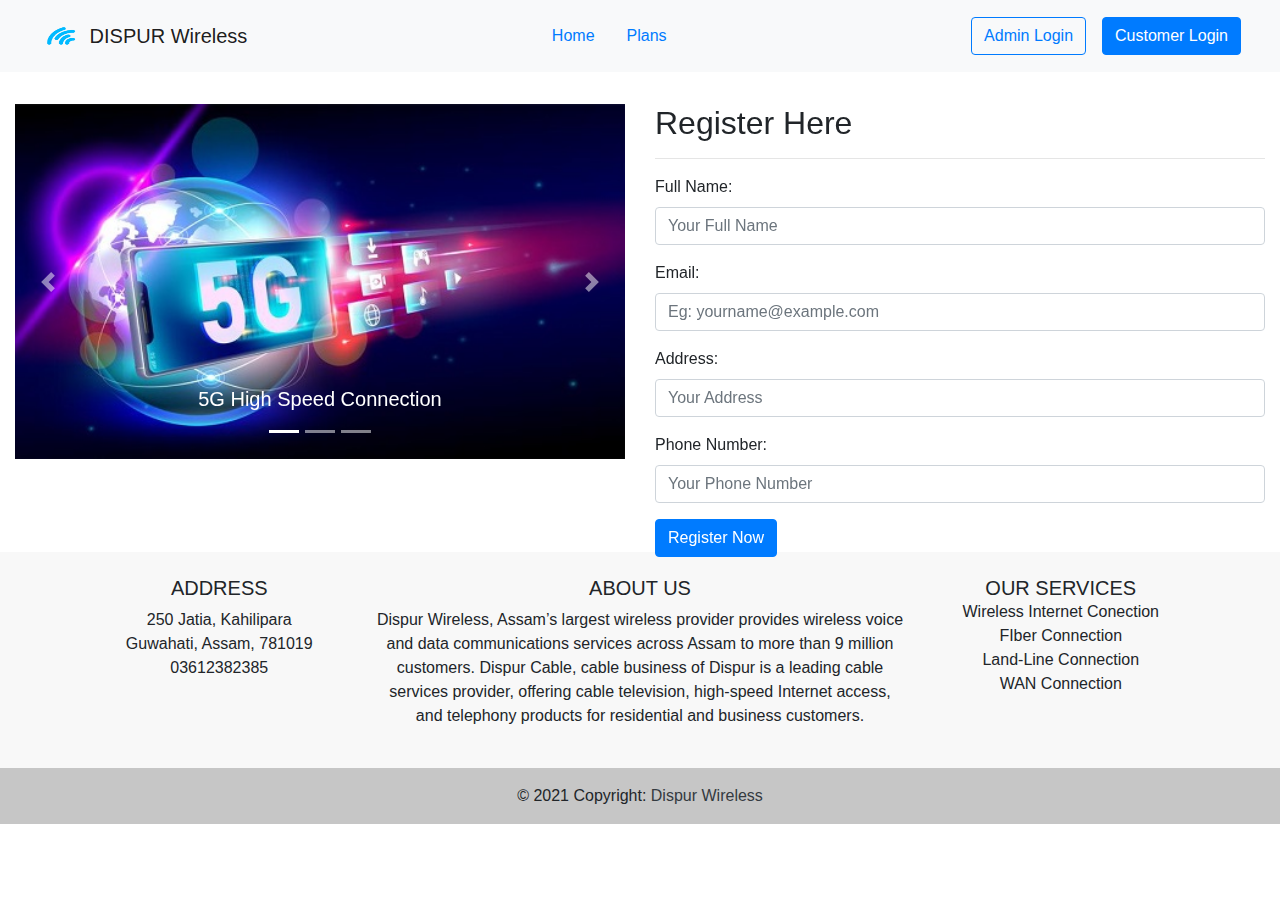
<file: index.html>
<!DOCTYPE html>
<html lang="en">
<head>
    <meta charset="UTF-8">
    <meta name="viewport" content="width=device-width, initial-scale=1.0">
    <link rel="icon" type="image/png" href="assets/wifi.svg"/>
    <link rel="stylesheet" href="style.css">
    <link href="https://cdn.jsdelivr.net/npm/bootstrap@5.0.0-beta1/dist/css/bootstrap.min.css" rel="stylesheet" integrity="sha384-giJF6kkoqNQ00vy+HMDP7azOuL0xtbfIcaT9wjKHr8RbDVddVHyTfAAsrekwKmP1" crossorigin="anonymous">
    <title>Dispur Wireless</title>

    <link rel="stylesheet" href="https://maxcdn.bootstrapcdn.com/bootstrap/4.0.0/css/bootstrap.min.css" integrity="sha384-Gn5384xqQ1aoWXA+058RXPxPg6fy4IWvTNh0E263XmFcJlSAwiGgFAW/dAiS6JXm" crossorigin="anonymous">

<script src="https://code.jquery.com/jquery-3.2.1.slim.min.js" integrity="sha384-KJ3o2DKtIkvYIK3UENzmM7KCkRr/rE9/Qpg6aAZGJwFDMVNA/GpGFF93hXpG5KkN" crossorigin="anonymous"></script>
<script src="https://cdnjs.cloudflare.com/ajax/libs/popper.js/1.12.9/umd/popper.min.js" integrity="sha384-ApNbgh9B+Y1QKtv3Rn7W3mgPxhU9K/ScQsAP7hUibX39j7fakFPskvXusvfa0b4Q" crossorigin="anonymous"></script>
<script src="https://maxcdn.bootstrapcdn.com/bootstrap/4.0.0/js/bootstrap.min.js" integrity="sha384-JZR6Spejh4U02d8jOt6vLEHfe/JQGiRRSQQxSfFWpi1MquVdAyjUar5+76PVCmYl" crossorigin="anonymous"></script>

<script src="script.js"></script>

</head>
<body>
    <header class="shadow-md header">
    <nav class="navbar navbar-expand-lg navbar-light bg-light">
        <div class="container-fluid">
          <a class="navbar-brand m-2" href="#">
            <img src="assets/logo.png" alt="Dispur Wireless" width="45" height="30" class="d-inline-block align-top">  
            DISPUR Wireless</a>
            <ul class="nav justify-content">
              <li class="nav-item active">
                <a class="nav-link" href="#">Home<span class="sr-only"></span></a>
              </li>
              <li class="nav-item">
                <a class="nav-link" href="plans.html">Plans<span class="sr-only"></span></a>
              </li>
            </ul>
            
            
          <ul class="nav justify-content-end">
            <li class="nav-item">
                <button type="button" class="btn btn-outline-primary m-2" data-toggle="modal" data-target="#loginModal">Admin Login</button>
            </li>
            <li class="nav-item">
                <button type="button" class="btn btn-primary m-2" data-toggle="modal" data-target="#loginModal">Customer Login</button>
            </li>
          </ul>
        </div>
      </nav>
      </header>

      <!--Main Body-->
      <div class="mh-100 main">
      <div id="carouselExampleIndicators" class="carousel slide col-md-6 lcol corosel" data-ride="carousel">
        <ol class="carousel-indicators">
            <li data-target="#carouselExampleIndicators" data-slide-to="0" class="active"></li>
            <li data-target="#carouselExampleIndicators" data-slide-to="1"></li>
            <li data-target="#carouselExampleIndicators" data-slide-to="2"></li>
        </ol>
        <div class="carousel-inner">
            <div class="carousel-item active">
                <img class="d-block w-100 mh-100" src="assets/1.jpg" alt="First slide">
                <div class="carousel-caption d-none d-md-block">
                    <h5>5G High Speed Connection</h5>
                </div>
            </div>
            <div class="carousel-item">
                <img class="d-block w-100" src="assets/2.jpg" alt="Second slide">
                <div class="carousel-caption d-none d-md-block">
                    <h5>Max Speed WiFi Connection</h5>
                </div>
            </div>
            <div class="carousel-item">
                <img class="d-block w-100" src="assets/3.jpg" alt="Third slide">
                <div class="carousel-caption d-none d-md-block">
                    <h5>Ultra High Speed Fiber Optics Connection</h5>
                </div>
            </div>
        </div>
        <a class="carousel-control-prev" href="#carouselExampleIndicators" role="button" data-slide="prev">
            <span class="carousel-control-prev-icon" aria-hidden="true"></span>
            <span class="sr-only">Previous</span>
        </a>
        <a class="carousel-control-next" href="#carouselExampleIndicators" role="button" data-slide="next">
            <span class="carousel-control-next-icon" aria-hidden="true"></span>
            <span class="sr-only">Next</span>
        </a>
    </div>

    <div class="col-md-6 rcol register pb-1 w-50 ">
    <form action="#" method="POST">
        <h2>Register Here</h2> <hr>
              <div class="form-group">
                  <label for="fullname">Full Name: </label>
                  <input type="text" class="form-control" id="fullname" placeholder="Your Full Name" required />
                </div>

            <div class="form-group">
              <label for="eml">Email: </label>
              <input type="email" class="form-control" id="eml" placeholder="Eg: yourname@example.com" required />
            </div>

          <div class="form-group">
              <label for="adrs">Address: </label>
              <input type="text" class="form-control" id="adrs" placeholder="Your Address" required />
            </div>

          <div class="form-group">
              <label for="ph">Phone Number: </label>
              <input type="number" class="form-control" id="ph" placeholder="Your Phone Number" required />
            </div>
         
          <input type="button" class="btn btn-primary" value="Register Now" onclick="register()">
      </form>
    </div>

</div>

<!-- Login Modal -->
<div class="modal fade" id="loginModal" tabindex="-1" role="dialog" aria-labelledby="loginModal"
  aria-hidden="true">
  <div class="modal-dialog modal-dialog-centered" role="document">
    <div class="modal-content">
      <div class="modal-header">
        <h5 class="modal-title" id="loginModalTitle">Login Here</h5>
        <button type="button" class="close" data-dismiss="modal" aria-label="Close">
          <span aria-hidden="true">&times;</span>
        </button>
      </div>
      <div class="modal-body">
        <form action="#" method="POST">
          <div class="form-group">
            <label for="leml">Email or Registration Id</label>
            <input type="text" class="form-control" id="leml" placeholder="Enter your Email or Registration Id" required />
          </div>
          <div class="form-group">
            <label for="lps">Password</label>
            <input type="password" class="form-control" id="lps" placeholder="Enter your Password" required />
          </div>
        <button type="submit" class="btn btn-primary" onclick="login()">Login</button>
        </form>
      </div>
    </div>
  </div>
</div>

      <!--- Footer --->
      <div class="footer">
<footer class="text-center text-lg-start">
    <!-- Grid container -->
    <div class="container p-4">
      <!--Grid row-->
      <div class="row">
        <!--Grid column-->
        
        <!--Grid column-->

        <div class="col-lg-3 col-md-6 mb-4 mb-md-0">
          <h5 class="text-uppercase">Address</h5>
  
          <ul class="list-unstyled mb-0">
            <li>
                250 Jatia, Kahilipara
            </li>
            <li>
                Guwahati, Assam, 781019
            </li>
            <li>
                03612382385
            </li>
          </ul>
        </div>
        <!--Grid column-->

        <div class="col-lg-6 col-md-12 mb-4 mb-md-0">
          <h5 class="text-uppercase">About Us</h5>
  
          <p>
            Dispur Wireless, Assam’s largest wireless provider provides wireless voice and data communications
services across Assam to more than 9 million customers.
Dispur Cable, cable business of Dispur is a leading cable services provider, offering cable television,
high-speed Internet access, and telephony products for residential and business customers.

          </p>
        </div>
  
        <div class="col-lg-3 col-md-6 mb-4 mb-md-0">
          <h5 class="text-uppercase mb-0">Our Services</h5>
  
          <ul class="list-unstyled">
            <li>
              Wireless Internet Conection
            </li>
            <li>
              FIber Connection
            </li>
            <li>
              Land-Line Connection
            </li>
            <li>
              WAN Connection
            </li>
          </ul>
        </div>
      </div>
      <!--Grid row-->
    </div>
    <!-- Grid container -->
  
    <!-- Copyright -->
    <div class="text-center p-3" style="background-color: rgba(0, 0, 0, 0.2)">
      © 2021 Copyright:
      <a class="text-dark" href="#">Dispur Wireless</a>
    </div>

  </footer>
  </div>
  <!-- Footer -->


  <!-- Registered Successfull Modal -->
  <div class="modal" id="registered" tabindex="-1" role="dialog">
    <div class="modal-dialog modal-dialog-centered" role="document">
      <div class="modal-content">
        <div class="modal-header">
          <h5 class="modal-title">Congratulations!!!</h5>
          <button type="button" class="close" data-dismiss="modal" aria-label="Close">
            <span aria-hidden="true">&times;</span>
          </button>
        </div>
        <div class="modal-body">
          <p>You have successfull registered. please login to move further.</p>
          <span id="rid"></span>
        </div>
        <div class="modal-footer">
          <button type="button" class="btn btn-primary" data-toggle="modal" data-target="#loginModal" data-dismiss="modal">Login Now</button>
          <button type="button" class="btn btn-secondary" data-dismiss="modal">Close</button>
        </div>
      </div>
    </div>
  </div>



</body>
</html>
</file>
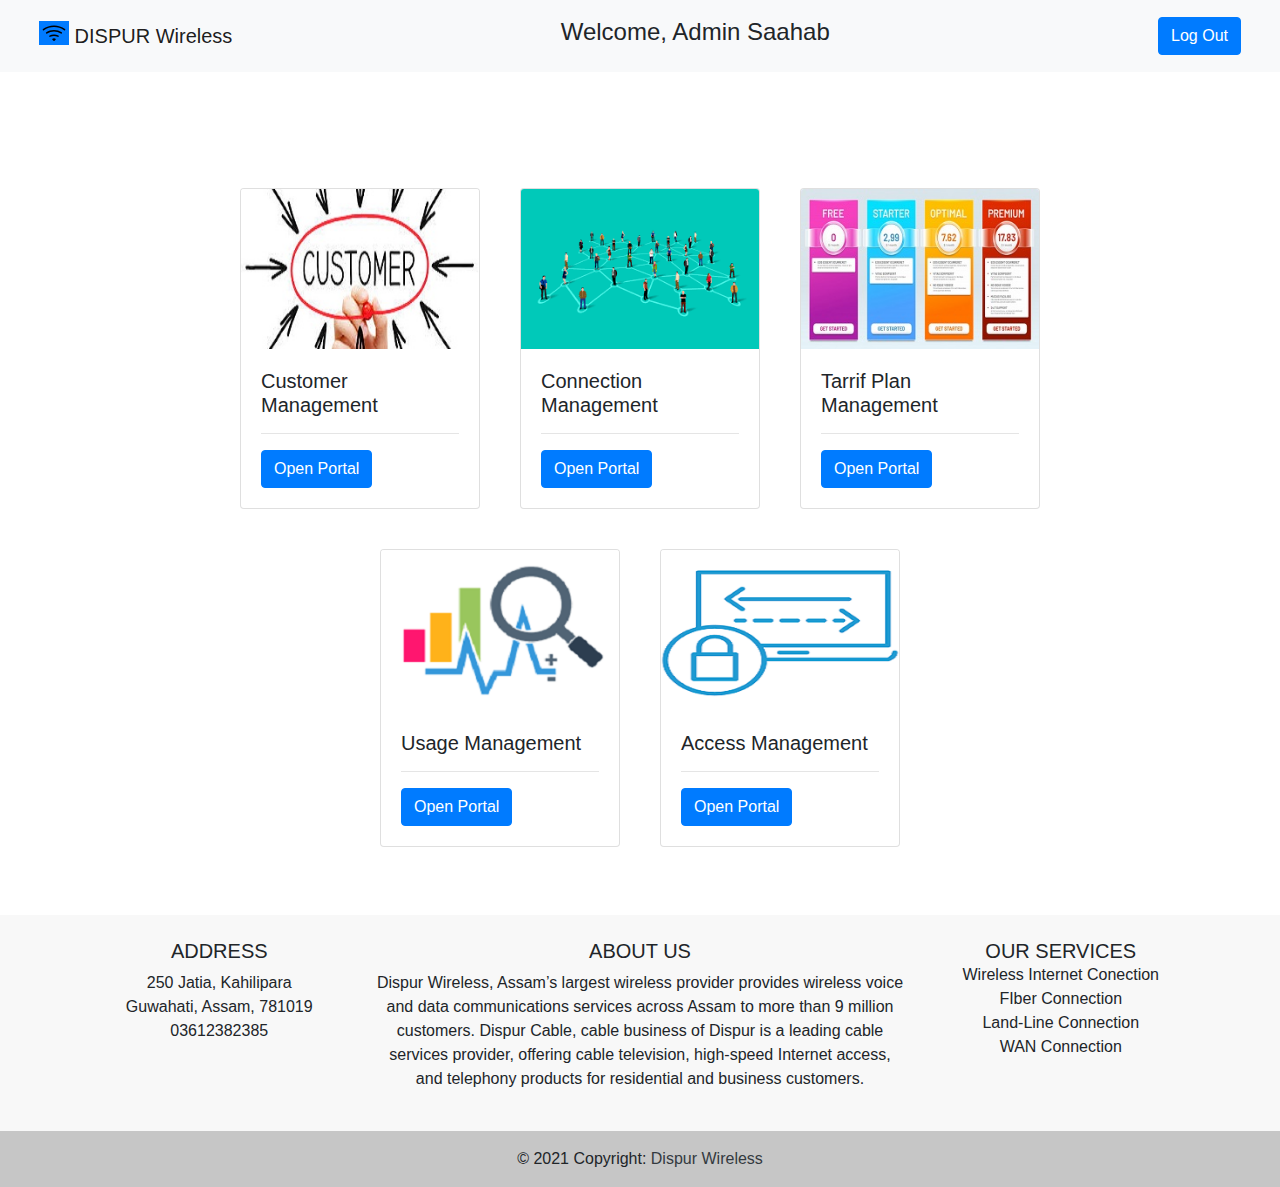
<file: admin.html>
<!DOCTYPE html>
<html lang="en">
<head>
    <meta charset="UTF-8">
    <meta name="viewport" content="width=device-width, initial-scale=1.0">
    <link rel="icon" type="image/png" href="assets/wifi.svg"/>
    <link rel="stylesheet" href="style.css">
    <link href="https://cdn.jsdelivr.net/npm/bootstrap@5.0.0-beta1/dist/css/bootstrap.min.css" rel="stylesheet" integrity="sha384-giJF6kkoqNQ00vy+HMDP7azOuL0xtbfIcaT9wjKHr8RbDVddVHyTfAAsrekwKmP1" crossorigin="anonymous">
    <title>Dispur Wireless</title>

    <link rel="stylesheet" href="https://maxcdn.bootstrapcdn.com/bootstrap/4.0.0/css/bootstrap.min.css" integrity="sha384-Gn5384xqQ1aoWXA+058RXPxPg6fy4IWvTNh0E263XmFcJlSAwiGgFAW/dAiS6JXm" crossorigin="anonymous">

<script src="https://code.jquery.com/jquery-3.2.1.slim.min.js" integrity="sha384-KJ3o2DKtIkvYIK3UENzmM7KCkRr/rE9/Qpg6aAZGJwFDMVNA/GpGFF93hXpG5KkN" crossorigin="anonymous"></script>
<script src="https://cdnjs.cloudflare.com/ajax/libs/popper.js/1.12.9/umd/popper.min.js" integrity="sha384-ApNbgh9B+Y1QKtv3Rn7W3mgPxhU9K/ScQsAP7hUibX39j7fakFPskvXusvfa0b4Q" crossorigin="anonymous"></script>
<script src="https://maxcdn.bootstrapcdn.com/bootstrap/4.0.0/js/bootstrap.min.js" integrity="sha384-JZR6Spejh4U02d8jOt6vLEHfe/JQGiRRSQQxSfFWpi1MquVdAyjUar5+76PVCmYl" crossorigin="anonymous"></script>

<script src="script.js"></script>

</head>
<body>
    <header class="shadow-md header">
    <nav class="navbar navbar-expand-lg navbar-light bg-light">
        <div class="container-fluid">
          <a class="navbar-brand m-2" href="#">
            <img src="assets/wifi.svg" alt="Dispur Wireless" width="30" height="24" class="d-inline-block align-top bg-primary">  
            DISPUR Wireless</a>
            <ul class="nav justify-content-center">
              <li class="nav-item">
                <h4 class="nav-link">Welcome, Admin Saahab</h4>
                
              </li>
            </ul>
            <ul class="nav justify-content-end">
              <li class="nav-item">
                
                <button type="button" class="btn btn-primary m-2""><a href="index.html" style="color: white;">Log Out</a></button>
              </li>
            </ul>
        </div>
      </nav>
      </header>

      <div class="container">
        <div class="row mt-5 p-5 justify-content-center">
          <div class="card cards" style="width: 15rem;">
            <img class="card-img-top" src="assets/customer.jpeg" alt="Card image cap">
            <div class="card-body">
              <h5 class="card-title">Customer Management</h5><hr>
              <a href="CustMgmt.html" class="card-link btn btn-primary">Open Portal</a>
            </div>
          </div>

          <div class="card cards" style="width: 15rem;">
            <img class="card-img-top" src="assets/connection.png" alt="Card image cap">
            <div class="card-body">
              <h5 class="card-title">Connection Management</h5><hr>
              <a href="ConnectionMgmt.html" class="card-link btn btn-primary">Open Portal</a>
            </div>
          </div>

          <div class="card cards" style="width: 15rem;">
            <img class="card-img-top" src="assets/tarrif.jpg" alt="Card image cap">
            <div class="card-body">
              <h5 class="card-title">Tarrif Plan Management</h5><hr>
              <a href="tariffPortal.html" class="card-link btn btn-primary">Open Portal</a>
            </div>
          </div>

          <div class="card cards" style="width: 15rem;">
            <img class="card-img-top" src="assets/usage.png" alt="Card image cap">
            <div class="card-body">
              <h5 class="card-title">Usage Management</h5><hr>
              <a href="UsageMgmt.html" class="card-link btn btn-primary">Open Portal</a>
            </div>
          </div>

          <div class="card cards" style="width: 15rem;">
            <img class="card-img-top" src="assets/access.png" alt="Card image cap">
            <div class="card-body">
              <h5 class="card-title">Access Management</h5><hr>
              <a href="#" class="card-link btn btn-primary">Open Portal</a>
            </div>
          </div>
        </div>
    </div>


    <div>
<footer class="text-center text-lg-start">
  <!-- Grid container -->
  <div class="container p-4">
    <!--Grid row-->
    <div class="row">
      <!--Grid column-->
      
      <!--Grid column-->

      <div class="col-lg-3 col-md-6 mb-4 mb-md-0">
        <h5 class="text-uppercase">Address</h5>

        <ul class="list-unstyled mb-0">
          <li>
              250 Jatia, Kahilipara
          </li>
          <li>
              Guwahati, Assam, 781019
          </li>
          <li>
              03612382385
          </li>
        </ul>
      </div>
      <!--Grid column-->

      <div class="col-lg-6 col-md-12 mb-4 mb-md-0">
        <h5 class="text-uppercase">About Us</h5>

        <p>
          Dispur Wireless, Assam’s largest wireless provider provides wireless voice and data communications
services across Assam to more than 9 million customers.
Dispur Cable, cable business of Dispur is a leading cable services provider, offering cable television,
high-speed Internet access, and telephony products for residential and business customers.

        </p>
      </div>

      <div class="col-lg-3 col-md-6 mb-4 mb-md-0">
        <h5 class="text-uppercase mb-0">Our Services</h5>

        <ul class="list-unstyled">
          <li>
            Wireless Internet Conection
          </li>
          <li>
            FIber Connection
          </li>
          <li>
            Land-Line Connection
          </li>
          <li>
            WAN Connection
          </li>
        </ul>
      </div>
    </div>
    <!--Grid row-->
  </div>
  <!-- Grid container -->

  <!-- Copyright -->
  <div class="text-center p-3" style="background-color: rgba(0, 0, 0, 0.2)">
    © 2021 Copyright:
    <a class="text-dark" href="#">Dispur Wireless</a>
  </div>

</footer>
</div>
<!-- Footer -->


</body>
</html>
</file>
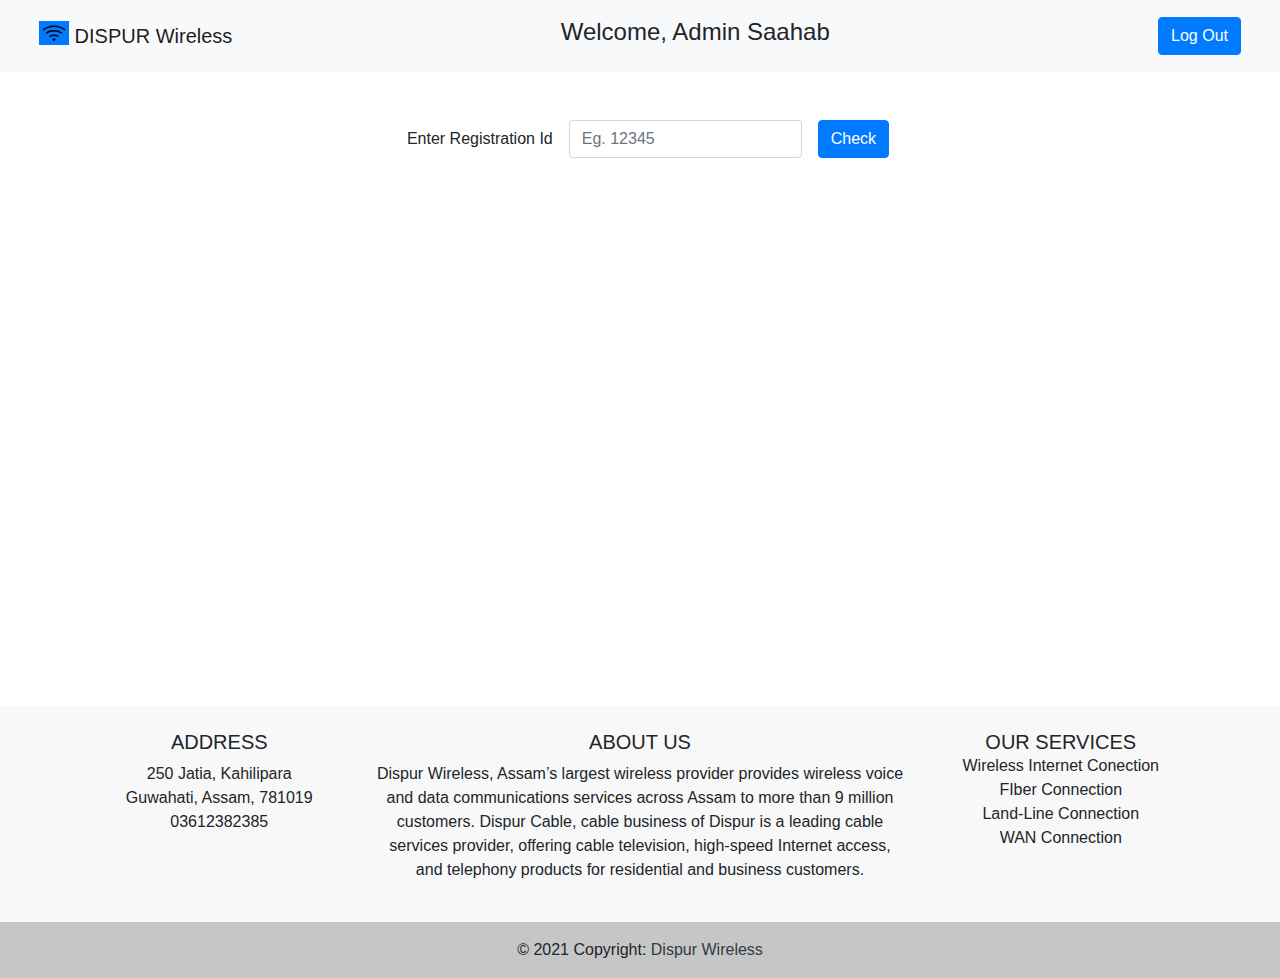
<file: ConnectionMgmt.html>
<!DOCTYPE html>
<html lang="en">
<head>
    <meta charset="UTF-8">
    <meta name="viewport" content="width=device-width, initial-scale=1.0">
    <link rel="icon" type="image/png" href="assets/wifi.svg"/>
    <link rel="stylesheet" href="style.css">
    <link href="https://cdn.jsdelivr.net/npm/bootstrap@5.0.0-beta1/dist/css/bootstrap.min.css" rel="stylesheet" integrity="sha384-giJF6kkoqNQ00vy+HMDP7azOuL0xtbfIcaT9wjKHr8RbDVddVHyTfAAsrekwKmP1" crossorigin="anonymous">
    <title>Dispur Wireless</title>

    <link rel="stylesheet" href="https://maxcdn.bootstrapcdn.com/bootstrap/4.0.0/css/bootstrap.min.css" integrity="sha384-Gn5384xqQ1aoWXA+058RXPxPg6fy4IWvTNh0E263XmFcJlSAwiGgFAW/dAiS6JXm" crossorigin="anonymous">

<script src="https://code.jquery.com/jquery-3.2.1.slim.min.js" integrity="sha384-KJ3o2DKtIkvYIK3UENzmM7KCkRr/rE9/Qpg6aAZGJwFDMVNA/GpGFF93hXpG5KkN" crossorigin="anonymous"></script>
<script src="https://cdnjs.cloudflare.com/ajax/libs/popper.js/1.12.9/umd/popper.min.js" integrity="sha384-ApNbgh9B+Y1QKtv3Rn7W3mgPxhU9K/ScQsAP7hUibX39j7fakFPskvXusvfa0b4Q" crossorigin="anonymous"></script>
<script src="https://maxcdn.bootstrapcdn.com/bootstrap/4.0.0/js/bootstrap.min.js" integrity="sha384-JZR6Spejh4U02d8jOt6vLEHfe/JQGiRRSQQxSfFWpi1MquVdAyjUar5+76PVCmYl" crossorigin="anonymous"></script>

<script src="script.js"></script>
<script src="https://ajax.googleapis.com/ajax/libs/jquery/3.5.1/jquery.min.js"></script>

</head>
<body>
    <header class="shadow-md header">
    <nav class="navbar navbar-expand-lg navbar-light bg-light">
        <div class="container-fluid">
          <a class="navbar-brand m-2" href="#">
            <img src="assets/wifi.svg" alt="Dispur Wireless" width="30" height="24" class="d-inline-block align-top bg-primary">  
            DISPUR Wireless</a>
            <ul class="nav justify-content-center">
              <li class="nav-item">
                <h4 class="nav-link">Welcome, Admin Saahab</h4>
                
              </li>
            </ul>
            <ul class="nav justify-content-end">
              <li class="nav-item">
                
                <button type="button" class="btn btn-primary m-2""><a href="index.html" style="color: white;">Log Out</a></button>
              </li>
            </ul>
        </div>
      </nav>
      </header>

      <div class="form-inline justify-content-center mt-5">
        <div class="form-group mx-sm-3 mb-2">
          <label for="regId" class="mr-3">Enter Registration Id</label>
          <input type="text" class="form-control" id="regId" placeholder="Eg. 12345">
        </div>
        <button type="submit" class="btn btn-primary mb-2" onclick="showdata()">Check</button>
      </div>

      <div class="mt-1 justify-content-center" id="custdetail" style="display: none;">
        <main class="container pb-5">
          <div class="pricing-header px-3 py-3 pt-md-5 pb-md-4 mx-auto text-center">
            <h1 class="display-4">Plan</h1>
          </div>
        
          <div class="row row-cols-1 row-cols-md-3 mb-3 text-center">
  
            <div class="col">
              <div class="card mb-4 shadow-sm">
              <div class="card-header">
                <h4 class="my-0 fw-normal">Pro</h4>
              </div>
              <div class="card-body">
                <h1 class="card-title pricing-card-title">&#8377 599 <small class="text-muted">/ month</small></h1>
                <ul class="list-unstyled mt-3 mb-4">
                  <li>Upto 60 Mbps till 3300GB</li><hr>
                  <li>Unlimited call any network 24 hrs</li><hr>
                  <li>Unlimited Data Download</li>
                </ul>
              </div>
            </div>
            </div>
  
          </div>
          </main>
        </div>

 
    <div id="footer" style="padding-top: 60vh;">
<footer class="text-center text-lg-start">
  <!-- Grid container -->
  <div class="container p-4">
    <!--Grid row-->
    <div class="row">
      <!--Grid column-->
      
      <!--Grid column-->

      <div class="col-lg-3 col-md-6 mb-4 mb-md-0">
        <h5 class="text-uppercase">Address</h5>

        <ul class="list-unstyled mb-0">
          <li>
              250 Jatia, Kahilipara
          </li>
          <li>
              Guwahati, Assam, 781019
          </li>
          <li>
              03612382385
          </li>
        </ul>
      </div>
      <!--Grid column-->

      <div class="col-lg-6 col-md-12 mb-4 mb-md-0">
        <h5 class="text-uppercase">About Us</h5>

        <p>
          Dispur Wireless, Assam’s largest wireless provider provides wireless voice and data communications
services across Assam to more than 9 million customers.
Dispur Cable, cable business of Dispur is a leading cable services provider, offering cable television,
high-speed Internet access, and telephony products for residential and business customers.

        </p>
      </div>

      <div class="col-lg-3 col-md-6 mb-4 mb-md-0">
        <h5 class="text-uppercase mb-0">Our Services</h5>

        <ul class="list-unstyled">
          <li>
            Wireless Internet Conection
          </li>
          <li>
            FIber Connection
          </li>
          <li>
            Land-Line Connection
          </li>
          <li>
            WAN Connection
          </li>
        </ul>
      </div>
    </div>
    <!--Grid row-->
  </div>
  <!-- Grid container -->

  <!-- Copyright -->
  <div class="text-center p-3" style="background-color: rgba(0, 0, 0, 0.2)">
    © 2021 Copyright:
    <a class="text-dark" href="#">Dispur Wireless</a>
  </div>

</footer>
</div>
<!-- Footer -->

</body>
</html>
</file>
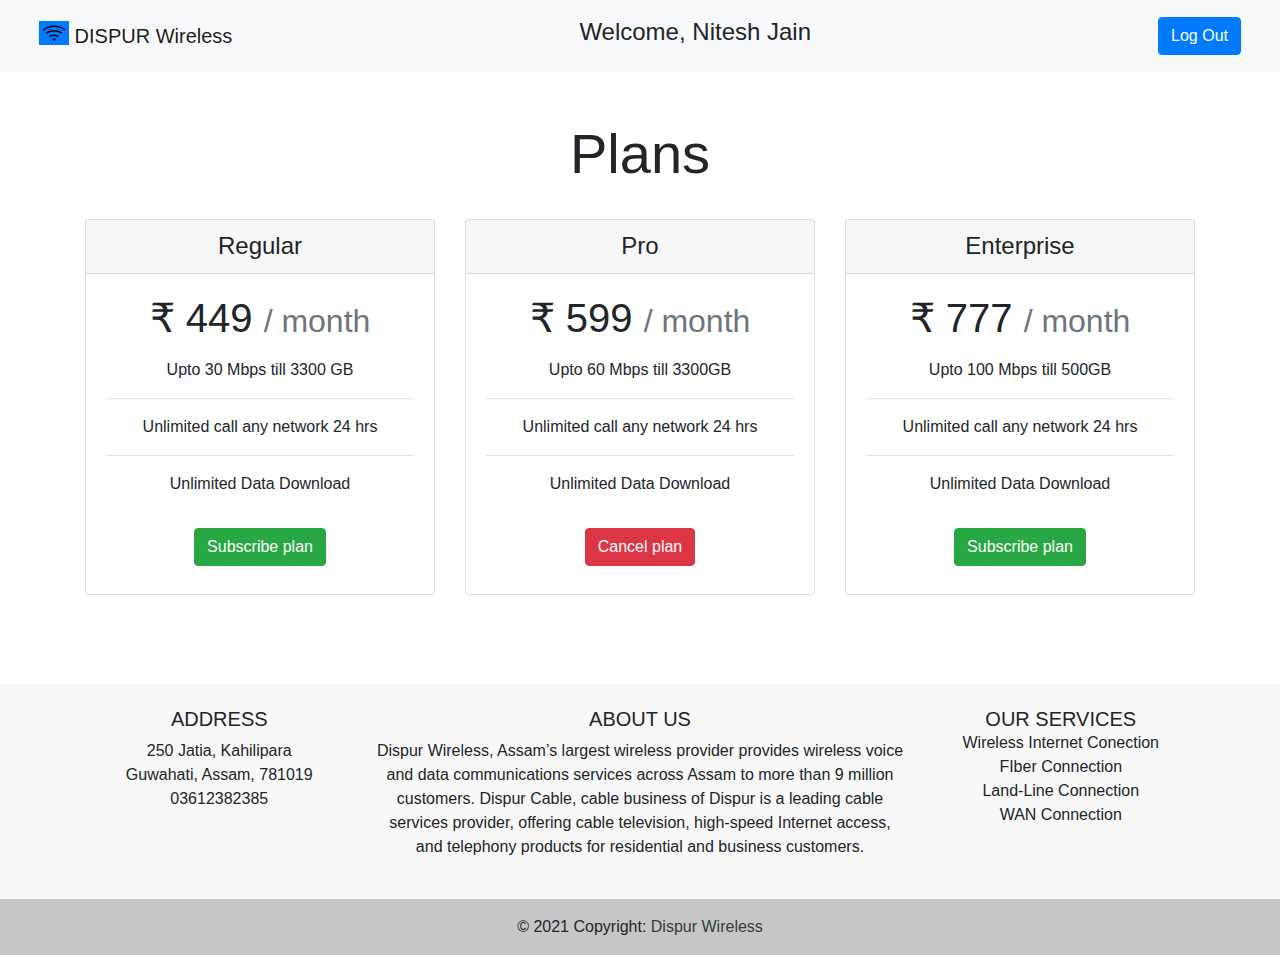
<file: cust_planslogin.html>
<!DOCTYPE html>
<html lang="en">
<head>
    <meta charset="UTF-8">
    <meta name="viewport" content="width=device-width, initial-scale=1.0">
    <link rel="icon" type="image/png" href="assets/wifi.svg"/>
    <link rel="stylesheet" href="style.css">
    <link href="https://cdn.jsdelivr.net/npm/bootstrap@5.0.0-beta1/dist/css/bootstrap.min.css" rel="stylesheet" integrity="sha384-giJF6kkoqNQ00vy+HMDP7azOuL0xtbfIcaT9wjKHr8RbDVddVHyTfAAsrekwKmP1" crossorigin="anonymous">
    <title>Dispur Wireless</title>

    <link rel="stylesheet" href="https://maxcdn.bootstrapcdn.com/bootstrap/4.0.0/css/bootstrap.min.css" integrity="sha384-Gn5384xqQ1aoWXA+058RXPxPg6fy4IWvTNh0E263XmFcJlSAwiGgFAW/dAiS6JXm" crossorigin="anonymous">

<script src="https://code.jquery.com/jquery-3.2.1.slim.min.js" integrity="sha384-KJ3o2DKtIkvYIK3UENzmM7KCkRr/rE9/Qpg6aAZGJwFDMVNA/GpGFF93hXpG5KkN" crossorigin="anonymous"></script>
<script src="https://cdnjs.cloudflare.com/ajax/libs/popper.js/1.12.9/umd/popper.min.js" integrity="sha384-ApNbgh9B+Y1QKtv3Rn7W3mgPxhU9K/ScQsAP7hUibX39j7fakFPskvXusvfa0b4Q" crossorigin="anonymous"></script>
<script src="https://maxcdn.bootstrapcdn.com/bootstrap/4.0.0/js/bootstrap.min.js" integrity="sha384-JZR6Spejh4U02d8jOt6vLEHfe/JQGiRRSQQxSfFWpi1MquVdAyjUar5+76PVCmYl" crossorigin="anonymous"></script>

<script src="script.js"></script>

</head>
<body>
    <header class="shadow-md header">
    <nav class="navbar navbar-expand-lg navbar-light bg-light">
        <div class="container-fluid">
          <a class="navbar-brand m-2" href="#">
            <img src="assets/wifi.svg" alt="Dispur Wireless" width="30" height="24" class="d-inline-block align-top bg-primary">  
            DISPUR Wireless</a>
            <ul class="nav justify-content-center">
              <li class="nav-item">
                <h4 class="nav-link">Welcome, Nitesh Jain</h4>
                
              </li>
            </ul>
            <ul class="nav justify-content-end">
              <li class="nav-item">
                
                <button type="button" class="btn btn-primary m-2""><a href="index.html" style="color: white;">Log Out</a></button>
              </li>
            </ul>
        </div>
      </nav>
      </header>


<main class="container pb-5">
    <div class="pricing-header px-3 py-3 pt-md-5 pb-md-4 mx-auto text-center">
      <h1 class="display-4">Plans</h1>
    </div>
  
    <div class="row row-cols-1 row-cols-md-3 mb-3 text-center">
      <div class="col">
        <div class="card mb-4 shadow-sm">
        <div class="card-header">
          <h4 class="my-0 fw-normal">Regular</h4>
        </div>
        <div class="card-body">
          <h1 class="card-title pricing-card-title">&#8377 449 <small class="text-muted">/ month</small></h1>
          <ul class="list-unstyled mt-3 mb-4">
            <li>Upto 30 Mbps till 3300 GB</li><hr>
            <li>Unlimited call any network 24 hrs</li><hr>
            <li>Unlimited Data Download</li>
          </ul>
          <button type="button" class="btn btn-success m-2" data-toggle="modal" data-target="#subscribe">Subscribe plan</button>
        </div>
      </div>
      </div>

      <div class="col">
        <div class="card mb-4 shadow-sm">
        <div class="card-header">
          <h4 class="my-0 fw-normal">Pro</h4>
        </div>
        <div class="card-body">
          <h1 class="card-title pricing-card-title">&#8377 599 <small class="text-muted">/ month</small></h1>
          <ul class="list-unstyled mt-3 mb-4">
            <li>Upto 60 Mbps till 3300GB</li><hr>
            <li>Unlimited call any network 24 hrs</li><hr>
            <li>Unlimited Data Download</li>
          </ul>
          <button type="button" class="btn btn-danger m-2" data-toggle="modal" data-target="#cancel">Cancel plan</button>
        </div>
      </div>
      </div>

      <div class="col">
        <div class="card mb-4 shadow-sm">
        <div class="card-header">
          <h4 class="my-0 fw-normal">Enterprise</h4>
        </div>
        <div class="card-body">
          <h1 class="card-title pricing-card-title">&#8377 777 <small class="text-muted">/ month</small></h1>
          <ul class="list-unstyled mt-3 mb-4">
            <li>Upto 100 Mbps till 500GB</li><hr>
            <li>Unlimited call any network 24 hrs</li><hr>
            <li>Unlimited Data Download</li>
          </ul>
          <button type="button" class="btn btn-success m-2" data-toggle="modal" data-target="#subscribe">Subscribe plan</button>
        </div>
      </div>
      </div>
    </div>
    </main>

    <!--- Footer --->
    <div>
<footer class="text-center text-lg-start">
  <!-- Grid container -->
  <div class="container p-4">
    <!--Grid row-->
    <div class="row">
      <!--Grid column-->
      
      <!--Grid column-->

      <div class="col-lg-3 col-md-6 mb-4 mb-md-0">
        <h5 class="text-uppercase">Address</h5>

        <ul class="list-unstyled mb-0">
          <li>
              250 Jatia, Kahilipara
          </li>
          <li>
              Guwahati, Assam, 781019
          </li>
          <li>
              03612382385
          </li>
        </ul>
      </div>
      <!--Grid column-->

      <div class="col-lg-6 col-md-12 mb-4 mb-md-0">
        <h5 class="text-uppercase">About Us</h5>

        <p>
          Dispur Wireless, Assam’s largest wireless provider provides wireless voice and data communications
services across Assam to more than 9 million customers.
Dispur Cable, cable business of Dispur is a leading cable services provider, offering cable television,
high-speed Internet access, and telephony products for residential and business customers.

        </p>
      </div>

      <div class="col-lg-3 col-md-6 mb-4 mb-md-0">
        <h5 class="text-uppercase mb-0">Our Services</h5>

        <ul class="list-unstyled">
          <li>
            Wireless Internet Conection
          </li>
          <li>
            FIber Connection
          </li>
          <li>
            Land-Line Connection
          </li>
          <li>
            WAN Connection
          </li>
        </ul>
      </div>
    </div>
    <!--Grid row-->
  </div>
  <!-- Grid container -->

  <!-- Copyright -->
  <div class="text-center p-3" style="background-color: rgba(0, 0, 0, 0.2)">
    © 2021 Copyright:
    <a class="text-dark" href="#">Dispur Wireless</a>
  </div>

</footer>
</div>
<!-- Footer -->


<!-- Subscribe Successfully Modal -->
<div class="modal" id="subscribe" tabindex="-1" role="dialog">
  <div class="modal-dialog modal-dialog-centered" role="document">
    <div class="modal-content">
      <div class="modal-header">
        <h5 class="modal-title">Congratulations!!!</h5>
        <button type="button" class="close" data-dismiss="modal" aria-label="Close">
          <span aria-hidden="true">&times;</span>
        </button>
      </div>
      <div class="modal-body">
        <p>You have successfully a new plan. it may take few hours to reflect.</p>
      </div>
      <div class="modal-footer">
        <button type="button" class="btn btn-secondary" data-dismiss="modal">Close</button>
      </div>
    </div>
  </div>
</div>


<!-- Cancel Successfull Modal -->
<div class="modal" id="cancel" tabindex="-1" role="dialog">
  <div class="modal-dialog modal-dialog-centered" role="document">
    <div class="modal-content">
      <div class="modal-header">
        <h5 class="modal-title">Plan cancelled</h5>
        <button type="button" class="close" data-dismiss="modal" aria-label="Close">
          <span aria-hidden="true">&times;</span>
        </button>
      </div>
      <div class="modal-body">
        <p>You have cancelled your existing plan. it may take few hours to reflect.</p>
      </div>
      <div class="modal-footer">
        <button type="button" class="btn btn-secondary" data-dismiss="modal">Close</button>
      </div>
    </div>
  </div>
</div>



</body>
</html>
</file>
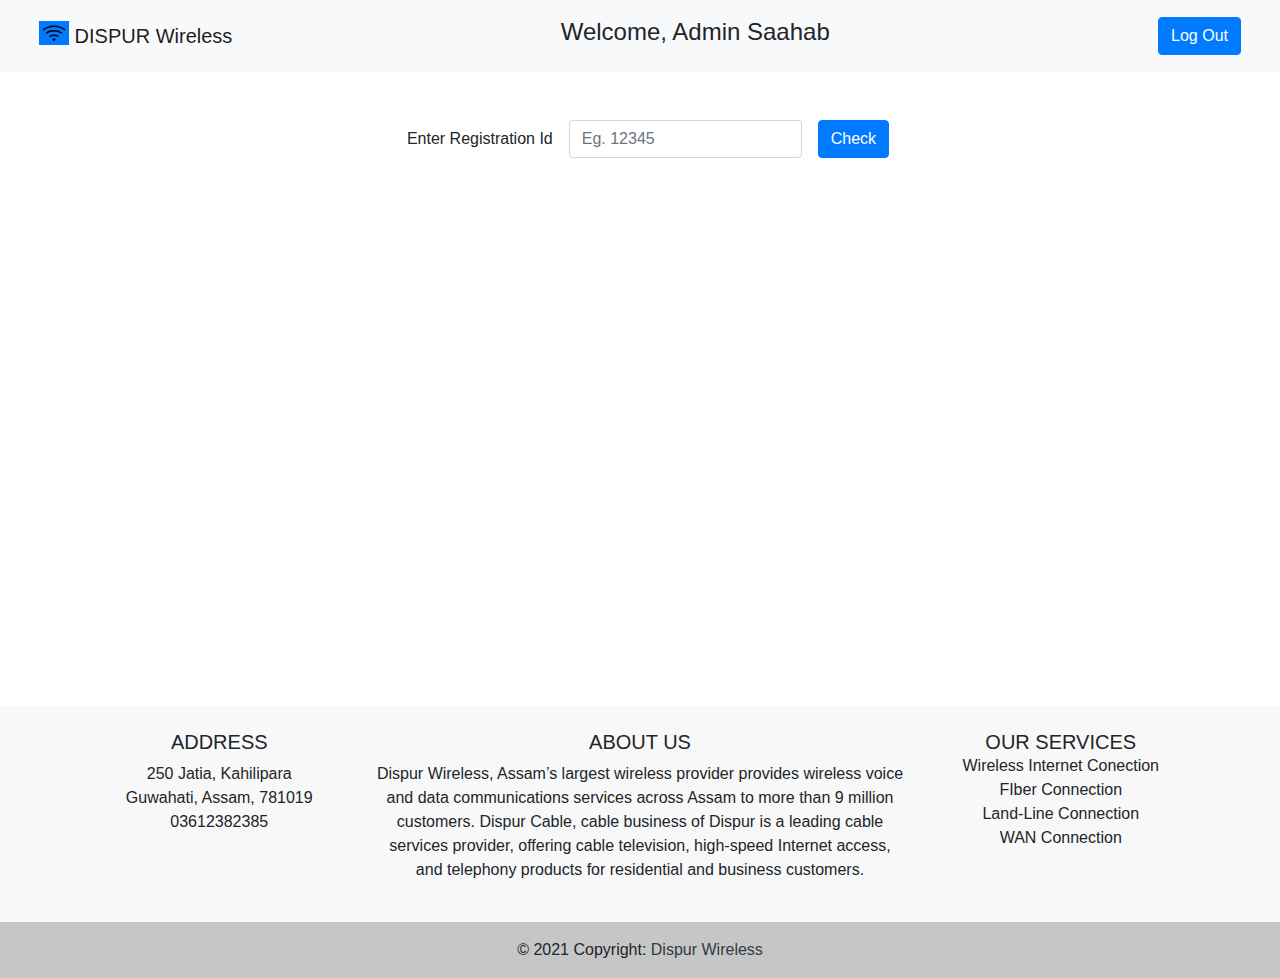
<file: CustMgmt.html>
<!DOCTYPE html>
<html lang="en">
<head>
    <meta charset="UTF-8">
    <meta name="viewport" content="width=device-width, initial-scale=1.0">
    <link rel="icon" type="image/png" href="assets/wifi.svg"/>
    <link rel="stylesheet" href="style.css">
    <link href="https://cdn.jsdelivr.net/npm/bootstrap@5.0.0-beta1/dist/css/bootstrap.min.css" rel="stylesheet" integrity="sha384-giJF6kkoqNQ00vy+HMDP7azOuL0xtbfIcaT9wjKHr8RbDVddVHyTfAAsrekwKmP1" crossorigin="anonymous">
    <title>Dispur Wireless</title>

    <link rel="stylesheet" href="https://maxcdn.bootstrapcdn.com/bootstrap/4.0.0/css/bootstrap.min.css" integrity="sha384-Gn5384xqQ1aoWXA+058RXPxPg6fy4IWvTNh0E263XmFcJlSAwiGgFAW/dAiS6JXm" crossorigin="anonymous">

<script src="https://code.jquery.com/jquery-3.2.1.slim.min.js" integrity="sha384-KJ3o2DKtIkvYIK3UENzmM7KCkRr/rE9/Qpg6aAZGJwFDMVNA/GpGFF93hXpG5KkN" crossorigin="anonymous"></script>
<script src="https://cdnjs.cloudflare.com/ajax/libs/popper.js/1.12.9/umd/popper.min.js" integrity="sha384-ApNbgh9B+Y1QKtv3Rn7W3mgPxhU9K/ScQsAP7hUibX39j7fakFPskvXusvfa0b4Q" crossorigin="anonymous"></script>
<script src="https://maxcdn.bootstrapcdn.com/bootstrap/4.0.0/js/bootstrap.min.js" integrity="sha384-JZR6Spejh4U02d8jOt6vLEHfe/JQGiRRSQQxSfFWpi1MquVdAyjUar5+76PVCmYl" crossorigin="anonymous"></script>

<script src="script.js"></script>
<script src="https://ajax.googleapis.com/ajax/libs/jquery/3.5.1/jquery.min.js"></script>

</head>
<body>
    <header class="shadow-md header">
    <nav class="navbar navbar-expand-lg navbar-light bg-light">
        <div class="container-fluid">
          <a class="navbar-brand m-2" href="#">
            <img src="assets/wifi.svg" alt="Dispur Wireless" width="30" height="24" class="d-inline-block align-top bg-primary">  
            DISPUR Wireless</a>
            <ul class="nav justify-content-center">
              <li class="nav-item">
                <h4 class="nav-link">Welcome, Admin Saahab</h4>
                
              </li>
            </ul>
            <ul class="nav justify-content-end">
              <li class="nav-item">
                
                <button type="button" class="btn btn-primary m-2""><a href="index.html" style="color: white;">Log Out</a></button>
              </li>
            </ul>
        </div>
      </nav>
      </header>

      <div class="form-inline justify-content-center mt-5">
        <div class="form-group mx-sm-3 mb-2">
          <label for="regId" class="mr-3">Enter Registration Id</label>
          <input type="text" class="form-control" id="regId" placeholder="Eg. 12345">
        </div>
        <button type="submit" class="btn btn-primary mb-2" onclick="showdata()">Check</button>
      </div>

      <div id="delcust" class="justify-content-center mt-5" style="display: none;">
        <center><h1>Customer Deleted Successfully</h1></center>
      </div>

      <div class="mt-5 custdetail" id="custdetail" style="display: none;">
        <form class="pb-1 w-50 justify-content-center">
            <h1>Customer Details</h1> <hr>
                  <div class="form-group">
                      <label for="fullname">Full Name: </label>
                      <input type="text" class="form-control" id="fullname" value="Nitesh Jain" disabled />
                    </div>

                    <div class="form-group">
                      <label for="rids">Registration Id: </label>
                      <input type="number" class="form-control" id="rids" placeholder="12345" disabled />
                    </div>

                    <div class="form-group">
                      <label for="plan">Plan: </label>
                      <input type="text" class="form-control" id="plan" placeholder="Pro @599/Month" disabled />
                    </div>
    
                    <div class="form-group">
                      <label for="eml">Email: </label>
                      <input type="email" class="form-control" id="eml" placeholder="nitesh@gmail.com" disabled />
                    </div>
    
                  <div class="form-group">
                      <label for="adrs">Address: </label>
                      <input type="text" class="form-control" id="adrs" placeholder="Yantra Park, Mumbai" disabled />
                    </div>
        
                  <div class="form-group">
                      <label for="ph">Phone Number: </label>
                      <input type="number" class="form-control" id="ph" placeholder="0123456789" disabled />
                  </div>
                  <input type="button" class="btn btn-danger justify-content-end" value="Delete Customer" onclick="delcust()" />
              <br>
          </form>
        </div>

 
    <div id="footer" style="padding-top: 60vh;">
<footer class="text-center text-lg-start">
  <!-- Grid container -->
  <div class="container p-4">
    <!--Grid row-->
    <div class="row">
      <!--Grid column-->
      
      <!--Grid column-->

      <div class="col-lg-3 col-md-6 mb-4 mb-md-0">
        <h5 class="text-uppercase">Address</h5>

        <ul class="list-unstyled mb-0">
          <li>
              250 Jatia, Kahilipara
          </li>
          <li>
              Guwahati, Assam, 781019
          </li>
          <li>
              03612382385
          </li>
        </ul>
      </div>
      <!--Grid column-->

      <div class="col-lg-6 col-md-12 mb-4 mb-md-0">
        <h5 class="text-uppercase">About Us</h5>

        <p>
          Dispur Wireless, Assam’s largest wireless provider provides wireless voice and data communications
services across Assam to more than 9 million customers.
Dispur Cable, cable business of Dispur is a leading cable services provider, offering cable television,
high-speed Internet access, and telephony products for residential and business customers.

        </p>
      </div>

      <div class="col-lg-3 col-md-6 mb-4 mb-md-0">
        <h5 class="text-uppercase mb-0">Our Services</h5>

        <ul class="list-unstyled">
          <li>
            Wireless Internet Conection
          </li>
          <li>
            FIber Connection
          </li>
          <li>
            Land-Line Connection
          </li>
          <li>
            WAN Connection
          </li>
        </ul>
      </div>
    </div>
    <!--Grid row-->
  </div>
  <!-- Grid container -->

  <!-- Copyright -->
  <div class="text-center p-3" style="background-color: rgba(0, 0, 0, 0.2)">
    © 2021 Copyright:
    <a class="text-dark" href="#">Dispur Wireless</a>
  </div>

</footer>
</div>
<!-- Footer -->


<!-- Registered Successfull Modal -->
<div class="modal" id="registered" tabindex="-1" role="dialog">
  <div class="modal-dialog" role="document">
    <div class="modal-content">
      <div class="modal-header">
        <h5 class="modal-title">Congratulations!!!</h5>
        <button type="button" class="close" data-dismiss="modal" aria-label="Close">
          <span aria-hidden="true">&times;</span>
        </button>
      </div>
      <div class="modal-body">
        <p>You have successfull registered. please login to move further.</p>
      </div>
      <div class="modal-footer">
        <button type="button" class="btn btn-primary" data-toggle="modal" data-target="#loginModal" data-dismiss="modal">Login Now</button>
        <button type="button" class="btn btn-secondary" data-dismiss="modal">Close</button>
      </div>
    </div>
  </div>
</div>



</body>
</html>
</file>
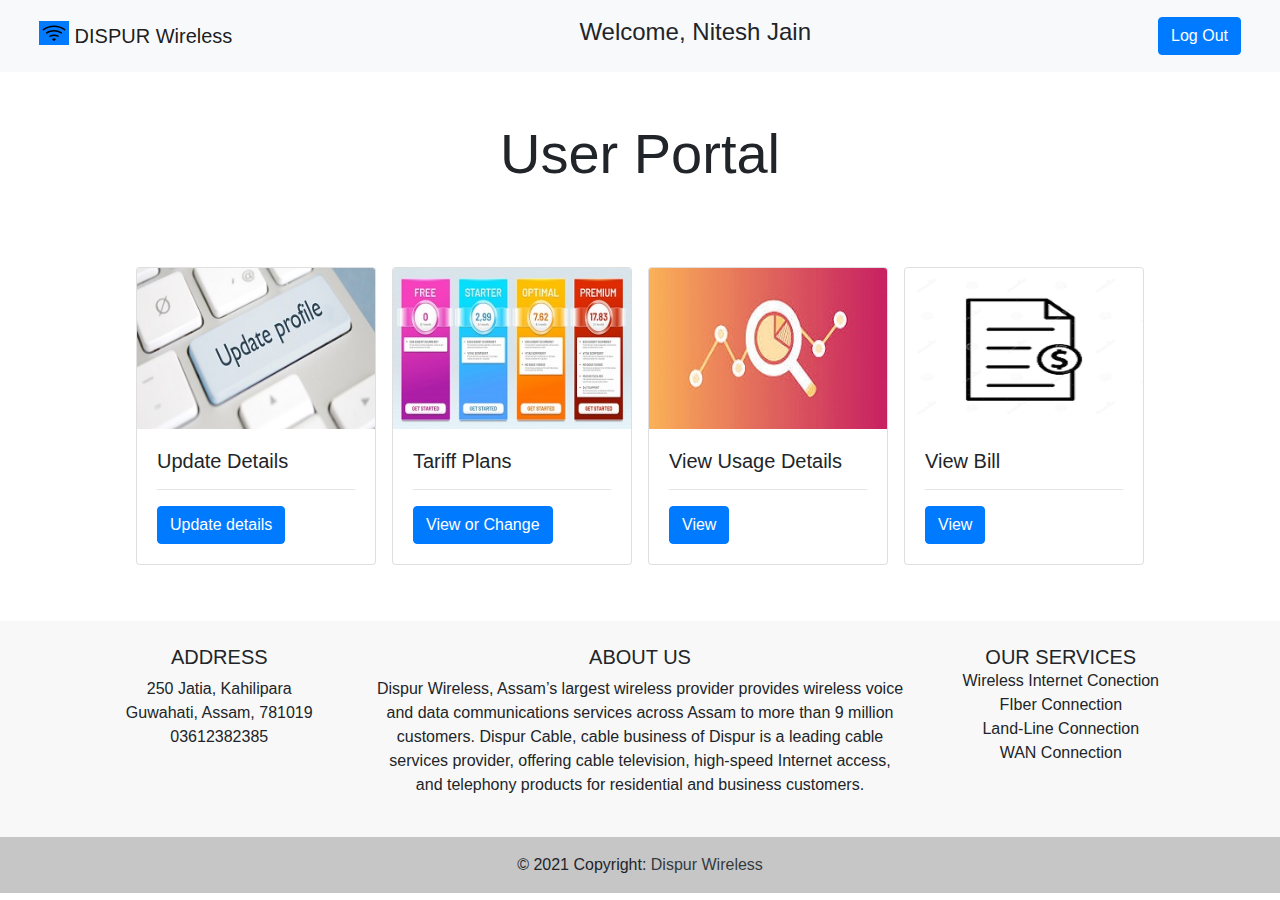
<file: Customer.html>
<!DOCTYPE html>
<html lang="en">
<head>
    <meta charset="UTF-8">
    <meta name="viewport" content="width=device-width, initial-scale=1.0">
    <link rel="icon" type="image/png" href="assets/wifi.svg"/>
    <link rel="stylesheet" href="style.css">
    <link href="https://cdn.jsdelivr.net/npm/bootstrap@5.0.0-beta1/dist/css/bootstrap.min.css" rel="stylesheet" integrity="sha384-giJF6kkoqNQ00vy+HMDP7azOuL0xtbfIcaT9wjKHr8RbDVddVHyTfAAsrekwKmP1" crossorigin="anonymous">
    <title>Dispur Wireless</title>

    <link rel="stylesheet" href="https://maxcdn.bootstrapcdn.com/bootstrap/4.0.0/css/bootstrap.min.css" integrity="sha384-Gn5384xqQ1aoWXA+058RXPxPg6fy4IWvTNh0E263XmFcJlSAwiGgFAW/dAiS6JXm" crossorigin="anonymous">

<script src="https://code.jquery.com/jquery-3.2.1.slim.min.js" integrity="sha384-KJ3o2DKtIkvYIK3UENzmM7KCkRr/rE9/Qpg6aAZGJwFDMVNA/GpGFF93hXpG5KkN" crossorigin="anonymous"></script>
<script src="https://cdnjs.cloudflare.com/ajax/libs/popper.js/1.12.9/umd/popper.min.js" integrity="sha384-ApNbgh9B+Y1QKtv3Rn7W3mgPxhU9K/ScQsAP7hUibX39j7fakFPskvXusvfa0b4Q" crossorigin="anonymous"></script>
<script src="https://maxcdn.bootstrapcdn.com/bootstrap/4.0.0/js/bootstrap.min.js" integrity="sha384-JZR6Spejh4U02d8jOt6vLEHfe/JQGiRRSQQxSfFWpi1MquVdAyjUar5+76PVCmYl" crossorigin="anonymous"></script>

<script src="script.js"></script>

</head>
<body>
    <header class="shadow-md header">
    <nav class="navbar navbar-expand-lg navbar-light bg-light">
        <div class="container-fluid">
          <a class="navbar-brand m-2" href="#">
            <img src="assets/wifi.svg" alt="Dispur Wireless" width="30" height="24" class="d-inline-block align-top bg-primary">  
            DISPUR Wireless</a>
            <ul class="nav justify-content-center">
              <li class="nav-item">
                <h4 class="nav-link">Welcome, Nitesh Jain</h4>
                
              </li>
            </ul>
            <ul class="nav justify-content-end">
              <li class="nav-item">
                
                <button type="button" class="btn btn-primary m-2""><a href="index.html" style="color: white;">Log Out</a></button>
              </li>
            </ul>
        </div>
      </nav>
      </header>
      <div class="pricing-header px-3 py-3 pt-md-5 mx-auto text-center">
        <h1 class="display-4">User Portal</h1>
      </div>
      <div class="container">
        <div class="row p-5 justify-content-center">
          <div class="card m-2" style="width: 15rem;">
            <img class="card-img-top" src="assets/updatedetails.jpg" alt="Card image cap">
            <div class="card-body">
              <h5 class="card-title">Update Details</h5><hr>
              <a class="card-link btn btn-primary" data-toggle="modal" data-target="#updateprofile" style="color: white;">Update details</a>
            </div>
          </div>

          <div class="card m-2" style="width: 15rem;">
            <img class="card-img-top" src="assets/tarrif.jpg" alt="Card image cap">
            <div class="card-body">
              <h5 class="card-title">Tariff Plans</h5><hr>
              <a href="cust_planslogin.html" class="card-link btn btn-primary">View or Change</a>
            </div>
          </div>

          <div class="card m-2" style="width: 15rem;">
            <img class="card-img-top" src="assets/usage2.jpeg" alt="Card image cap">
            <div class="card-body">
              <h5 class="card-title">View Usage Details</h5><hr>
              <a class="card-link btn btn-primary" data-toggle="modal" data-target="#viewusage"  style="color: white;">View</a>
            </div>
          </div>

          <div class="card m-2" style="width: 15rem;">
            <img class="card-img-top" src="assets/bill.png" alt="Card image cap">
            <div class="card-body">
              <h5 class="card-title">View Bill</h5><hr>
              <a class="card-link btn btn-primary" data-toggle="modal" data-target="#viewbill"  style="color: white;">View</a>
            </div>
          </div>
        </div>
    </div>


    <div>
<footer class="text-center text-lg-start">
  <!-- Grid container -->
  <div class="container p-4">
    <!--Grid row-->
    <div class="row">
      <!--Grid column-->
      
      <!--Grid column-->

      <div class="col-lg-3 col-md-6 mb-4 mb-md-0">
        <h5 class="text-uppercase">Address</h5>

        <ul class="list-unstyled mb-0">
          <li>
              250 Jatia, Kahilipara
          </li>
          <li>
              Guwahati, Assam, 781019
          </li>
          <li>
              03612382385
          </li>
        </ul>
      </div>
      <!--Grid column-->

      <div class="col-lg-6 col-md-12 mb-4 mb-md-0">
        <h5 class="text-uppercase">About Us</h5>

        <p>
          Dispur Wireless, Assam’s largest wireless provider provides wireless voice and data communications
services across Assam to more than 9 million customers.
Dispur Cable, cable business of Dispur is a leading cable services provider, offering cable television,
high-speed Internet access, and telephony products for residential and business customers.

        </p>
      </div>

      <div class="col-lg-3 col-md-6 mb-4 mb-md-0">
        <h5 class="text-uppercase mb-0">Our Services</h5>

        <ul class="list-unstyled">
          <li>
            Wireless Internet Conection
          </li>
          <li>
            FIber Connection
          </li>
          <li>
            Land-Line Connection
          </li>
          <li>
            WAN Connection
          </li>
        </ul>
      </div>
    </div>
    <!--Grid row-->
  </div>
  <!-- Grid container -->

  <!-- Copyright -->
  <div class="text-center p-3" style="background-color: rgba(0, 0, 0, 0.2)">
    © 2021 Copyright:
    <a class="text-dark" href="#">Dispur Wireless</a>
  </div>

</footer>
</div>
<!-- Footer -->


<!--Update Profile Modal-->
<div class="modal" id="updateprofile" tabindex="-1" role="dialog">
  <div class="modal-dialog modal-dialog-centered" role="document">
    <div class="modal-content">
      <div class="modal-header">
        <h5 class="modal-title">Update Profile</h5>
        <button type="button" class="close" data-dismiss="modal" aria-label="Close">
          <span aria-hidden="true">&times;</span>
        </button>
      </div>
      <div class="modal-body">
  <form>
            <div class="form-group">
                <label for="fullname">Full Name: </label>
                <input type="text" class="form-control" id="fullname" value="Nitesh Jain" />
              </div>

              <div class="form-group">
                <label for="rids">Registration Id: </label>
                <input type="number" class="form-control" id="rids" value="12345" disabled/>
              </div>

              <div class="form-group">
                <label for="plan">Plan: </label>
                <input type="text" class="form-control" id="plan" value="Pro @599/Month" disabled />
              </div>

              <div class="form-group">
                <label for="eml">Email: </label>
                <input type="email" class="form-control" id="eml" value="nitesh@gmail.com" />
              </div>

            <div class="form-group">
                <label for="adrs">Address: </label>
                <input type="text" class="form-control" id="adrs" value="Yantra Park, Mumbai" />
              </div>
  
            <div class="form-group">
                <label for="ph">Phone Number: </label>
                <input type="number" class="form-control" id="ph" value="0123456789" />
            </div>
    </form>
  </div>
  <div class="modal-footer">
    <input type="button" class="btn btn-success justify-content-end" value="Update" data-toggle="modal" data-target="#success" data-dismiss="modal" />
  </div>
</div>
</div>
</div>

<!--Success Update Modal-->
<div class="modal" id="success" tabindex="-1" role="dialog">
  <div class="modal-dialog modal-dialog-centered" role="document">
    <div class="modal-content">
      <div class="modal-header">
        <h5 class="modal-title">Profile Updated successfully</h5>
        <button type="button" class="close" data-dismiss="modal" aria-label="Close">
          <span aria-hidden="true">&times;</span>
        </button>
      </div>
      <div class="modal-body">
        <p>Profile updation process may take 24 hrs, so be patient.</p>
      </div>
      <div class="modal-footer">
        <button type="button" class="btn btn-secondary" data-dismiss="modal">Close</button>
      </div>
    </div>
  </div>
</div>


<!--View Usage Modal-->
<div class="modal" id="viewusage" tabindex="-1" role="dialog">
  <div class="modal-dialog modal-dialog-centered" role="document">
    <div class="modal-content">
      <div class="modal-header">
        <h5 class="modal-title">Usage details</h5>
        <button type="button" class="close" data-dismiss="modal" aria-label="Close">
          <span aria-hidden="true">&times;</span>
        </button>
      </div>
      <div class="modal-body">
        <pre>
Data Qouta: Unlimited
Used Data: 45 GB
<hr>
Call Qouta: Unlimited
Used Calls: 3 hrs
        </pre>
      </div>
      <div class="modal-footer">
        <button type="button" class="btn btn-secondary" data-dismiss="modal">Close</button>
      </div>
    </div>
  </div>
</div>

<!--View Bill Modal-->
<div class="modal" id="viewbill" tabindex="-1" role="dialog">
  <div class="modal-dialog modal-dialog-centered" role="document">
    <div class="modal-content">
      <div class="modal-header">
        <h5 class="modal-title">Bill</h5>
        <button type="button" class="close" data-dismiss="modal" aria-label="Close">
          <span aria-hidden="true">&times;</span>
        </button>
      </div>
      <div class="modal-body">
        Plan: &#8377;599 @pro <hr>
        Months: 3<hr>
        Total Bill: &#8377;1797
      </div>
      <div class="modal-footer">
        <button type="button" class="btn btn-primary" data-toggle="modal" data-target="#paybill" data-dismiss="modal">Pay Bill</button>
      </div>
    </div>
  </div>
</div>

<!--Pay Bill Modal-->
<div class="modal" id="paybill" tabindex="-1" role="dialog">
  <div class="modal-dialog modal-dialog-centered" role="document">
    <div class="modal-content">
      <div class="modal-header">
        <h5 class="modal-title">Error!!</h5>
        <button type="button" class="close" data-dismiss="modal" aria-label="Close">
          <span aria-hidden="true">&times;</span>
        </button>
      </div>
      <div class="modal-body">
        <p>Sorry for inconvenience.</p>
        <p>We are currently facing heavy load, please try after some time.</p>
      </div>
      <div class="modal-footer">
        <button type="button" class="btn btn-secondary" data-dismiss="modal">Close</button>
      </div>
    </div>
  </div>
</div>

</body>
</html>
</file>
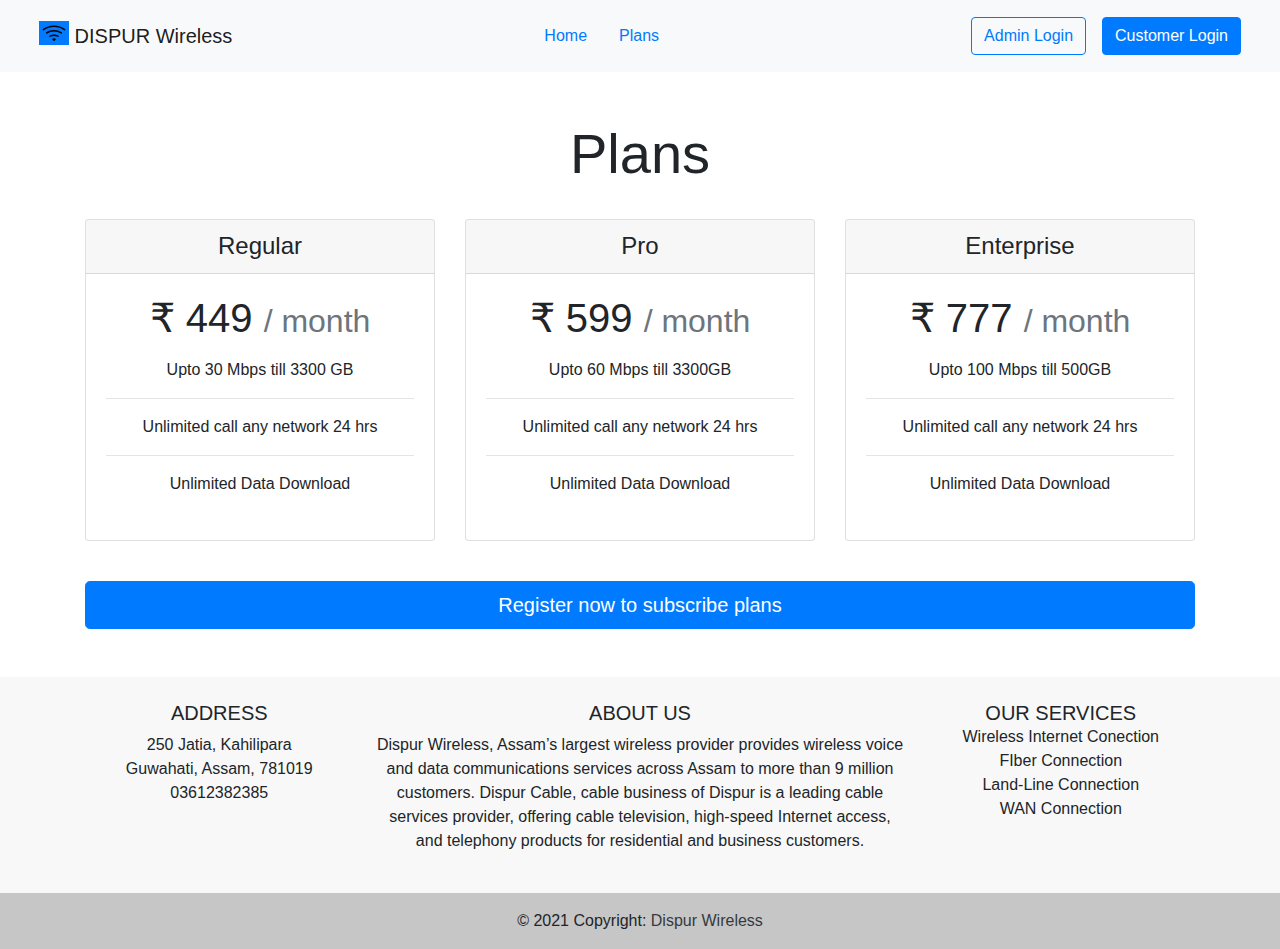
<file: plans.html>
<!DOCTYPE html>
<html lang="en">
<head>
    <meta charset="UTF-8">
    <meta name="viewport" content="width=device-width, initial-scale=1.0">
    <link rel="icon" type="image/png" href="assets/wifi.svg"/>
    <link rel="stylesheet" href="style.css">
    <link href="https://cdn.jsdelivr.net/npm/bootstrap@5.0.0-beta1/dist/css/bootstrap.min.css" rel="stylesheet" integrity="sha384-giJF6kkoqNQ00vy+HMDP7azOuL0xtbfIcaT9wjKHr8RbDVddVHyTfAAsrekwKmP1" crossorigin="anonymous">
    <title>Dispur Wireless</title>

    <link rel="stylesheet" href="https://maxcdn.bootstrapcdn.com/bootstrap/4.0.0/css/bootstrap.min.css" integrity="sha384-Gn5384xqQ1aoWXA+058RXPxPg6fy4IWvTNh0E263XmFcJlSAwiGgFAW/dAiS6JXm" crossorigin="anonymous">

<script src="https://code.jquery.com/jquery-3.2.1.slim.min.js" integrity="sha384-KJ3o2DKtIkvYIK3UENzmM7KCkRr/rE9/Qpg6aAZGJwFDMVNA/GpGFF93hXpG5KkN" crossorigin="anonymous"></script>
<script src="https://cdnjs.cloudflare.com/ajax/libs/popper.js/1.12.9/umd/popper.min.js" integrity="sha384-ApNbgh9B+Y1QKtv3Rn7W3mgPxhU9K/ScQsAP7hUibX39j7fakFPskvXusvfa0b4Q" crossorigin="anonymous"></script>
<script src="https://maxcdn.bootstrapcdn.com/bootstrap/4.0.0/js/bootstrap.min.js" integrity="sha384-JZR6Spejh4U02d8jOt6vLEHfe/JQGiRRSQQxSfFWpi1MquVdAyjUar5+76PVCmYl" crossorigin="anonymous"></script>

<script src="script.js"></script>

</head>
<body>
    <header class="shadow-md header">
    <nav class="navbar navbar-expand-lg navbar-light bg-light">
        <div class="container-fluid">
          <a class="navbar-brand m-2" href="#">
            <img src="assets/wifi.svg" alt="Dispur Wireless" width="30" height="24" class="d-inline-block align-top bg-primary">  
            DISPUR Wireless</a>
            <ul class="nav justify-content">
              <li class="nav-item">
                <a class="nav-link" href="#">Home<span class="sr-only"></span></a>
              </li>
              <li class="nav-item active">
                <a class="nav-link" href="plans.html">Plans<span class="sr-only"></span></a>
              </li>
            </ul>
            
            
          <ul class="nav justify-content-end">
            <li class="nav-item">
                <button type="button" class="btn btn-outline-primary m-2" data-toggle="modal" data-target="#loginModal">Admin Login</button>
            </li>
            <li class="nav-item">
                <button type="button" class="btn btn-primary m-2" data-toggle="modal" data-target="#loginModal">Customer Login</button>
            </li>
          </ul>
        </div>
      </nav>
      </header>


<main class="container pb-5">
    <div class="pricing-header px-3 py-3 pt-md-5 pb-md-4 mx-auto text-center">
      <h1 class="display-4">Plans</h1>
    </div>
  
    <div class="row row-cols-1 row-cols-md-3 mb-3 text-center">
      <div class="col">
        <div class="card mb-4 shadow-sm">
        <div class="card-header">
          <h4 class="my-0 fw-normal">Regular</h4>
        </div>
        <div class="card-body">
          <h1 class="card-title pricing-card-title">&#8377 449 <small class="text-muted">/ month</small></h1>
          <ul class="list-unstyled mt-3 mb-4">
            <li>Upto 30 Mbps till 3300 GB</li><hr>
            <li>Unlimited call any network 24 hrs</li><hr>
            <li>Unlimited Data Download</li>
          </ul>
        </div>
      </div>
      </div>
      <div class="col">
        <div class="card mb-4 shadow-sm">
        <div class="card-header">
          <h4 class="my-0 fw-normal">Pro</h4>
        </div>
        <div class="card-body">
          <h1 class="card-title pricing-card-title">&#8377 599 <small class="text-muted">/ month</small></h1>
          <ul class="list-unstyled mt-3 mb-4">
            <li>Upto 60 Mbps till 3300GB</li><hr>
            <li>Unlimited call any network 24 hrs</li><hr>
            <li>Unlimited Data Download</li>
          </ul>
        </div>
      </div>
      </div>
      <div class="col">
        <div class="card mb-4 shadow-sm">
        <div class="card-header">
          <h4 class="my-0 fw-normal">Enterprise</h4>
        </div>
        <div class="card-body">
          <h1 class="card-title pricing-card-title">&#8377 777 <small class="text-muted">/ month</small></h1>
          <ul class="list-unstyled mt-3 mb-4">
            <li>Upto 100 Mbps till 500GB</li><hr>
            <li>Unlimited call any network 24 hrs</li><hr>
            <li>Unlimited Data Download</li>
          </ul>
        </div>
      </div>
      </div>
    </div>
    <button type="button" class="w-100 btn btn-lg btn-primary" onclick="relocate_home()">Register now to subscribe plans</button>
    </main>


    <!-- Login Modal -->
<div class="modal fade" id="loginModal" tabindex="-1" role="dialog" aria-labelledby="loginModal"
aria-hidden="true">
<div class="modal-dialog" role="document">
  <div class="modal-content">
    <div class="modal-header">
      <h5 class="modal-title" id="loginModalTitle">Login Here</h5>
      <button type="button" class="close" data-dismiss="modal" aria-label="Close">
        <span aria-hidden="true">&times;</span>
      </button>
    </div>
    <div class="modal-body">
      <form action="#" method="POST">
        <div class="form-group">
          <label for="leml">Email</label>
          <input type="email" class="form-control" id="leml" placeholder="Enter your Username" required />
        </div>
        <div class="form-group">
          <label for="lps">Password</label>
          <input type="password" class="form-control" id="lps" placeholder="Enter your Password" required />
        </div>
      <button type="submit" class="btn btn-primary" onclick="login()">Login</button>
      </form>
    </div>
  </div>
</div>
</div>

    <!--- Footer --->
    <div>
<footer class="text-center text-lg-start">
  <!-- Grid container -->
  <div class="container p-4">
    <!--Grid row-->
    <div class="row">
      <!--Grid column-->
      
      <!--Grid column-->

      <div class="col-lg-3 col-md-6 mb-4 mb-md-0">
        <h5 class="text-uppercase">Address</h5>

        <ul class="list-unstyled mb-0">
          <li>
              250 Jatia, Kahilipara
          </li>
          <li>
              Guwahati, Assam, 781019
          </li>
          <li>
              03612382385
          </li>
        </ul>
      </div>
      <!--Grid column-->

      <div class="col-lg-6 col-md-12 mb-4 mb-md-0">
        <h5 class="text-uppercase">About Us</h5>

        <p>
          Dispur Wireless, Assam’s largest wireless provider provides wireless voice and data communications
services across Assam to more than 9 million customers.
Dispur Cable, cable business of Dispur is a leading cable services provider, offering cable television,
high-speed Internet access, and telephony products for residential and business customers.

        </p>
      </div>

      <div class="col-lg-3 col-md-6 mb-4 mb-md-0">
        <h5 class="text-uppercase mb-0">Our Services</h5>

        <ul class="list-unstyled">
          <li>
            Wireless Internet Conection
          </li>
          <li>
            FIber Connection
          </li>
          <li>
            Land-Line Connection
          </li>
          <li>
            WAN Connection
          </li>
        </ul>
      </div>
    </div>
    <!--Grid row-->
  </div>
  <!-- Grid container -->

  <!-- Copyright -->
  <div class="text-center p-3" style="background-color: rgba(0, 0, 0, 0.2)">
    © 2021 Copyright:
    <a class="text-dark" href="#">Dispur Wireless</a>
  </div>

</footer>
</div>
<!-- Footer -->


<!-- Registered Successfull Modal -->
<div class="modal" id="registered" tabindex="-1" role="dialog">
  <div class="modal-dialog" role="document">
    <div class="modal-content">
      <div class="modal-header">
        <h5 class="modal-title">Congratulations!!!</h5>
        <button type="button" class="close" data-dismiss="modal" aria-label="Close">
          <span aria-hidden="true">&times;</span>
        </button>
      </div>
      <div class="modal-body">
        <p>You have successfull registered. please login to move further.</p>
      </div>
      <div class="modal-footer">
        <button type="button" class="btn btn-primary" data-toggle="modal" data-target="#loginModal" data-dismiss="modal">Login Now</button>
        <button type="button" class="btn btn-secondary" data-dismiss="modal">Close</button>
      </div>
    </div>
  </div>
</div>



</body>
</html>
</file>
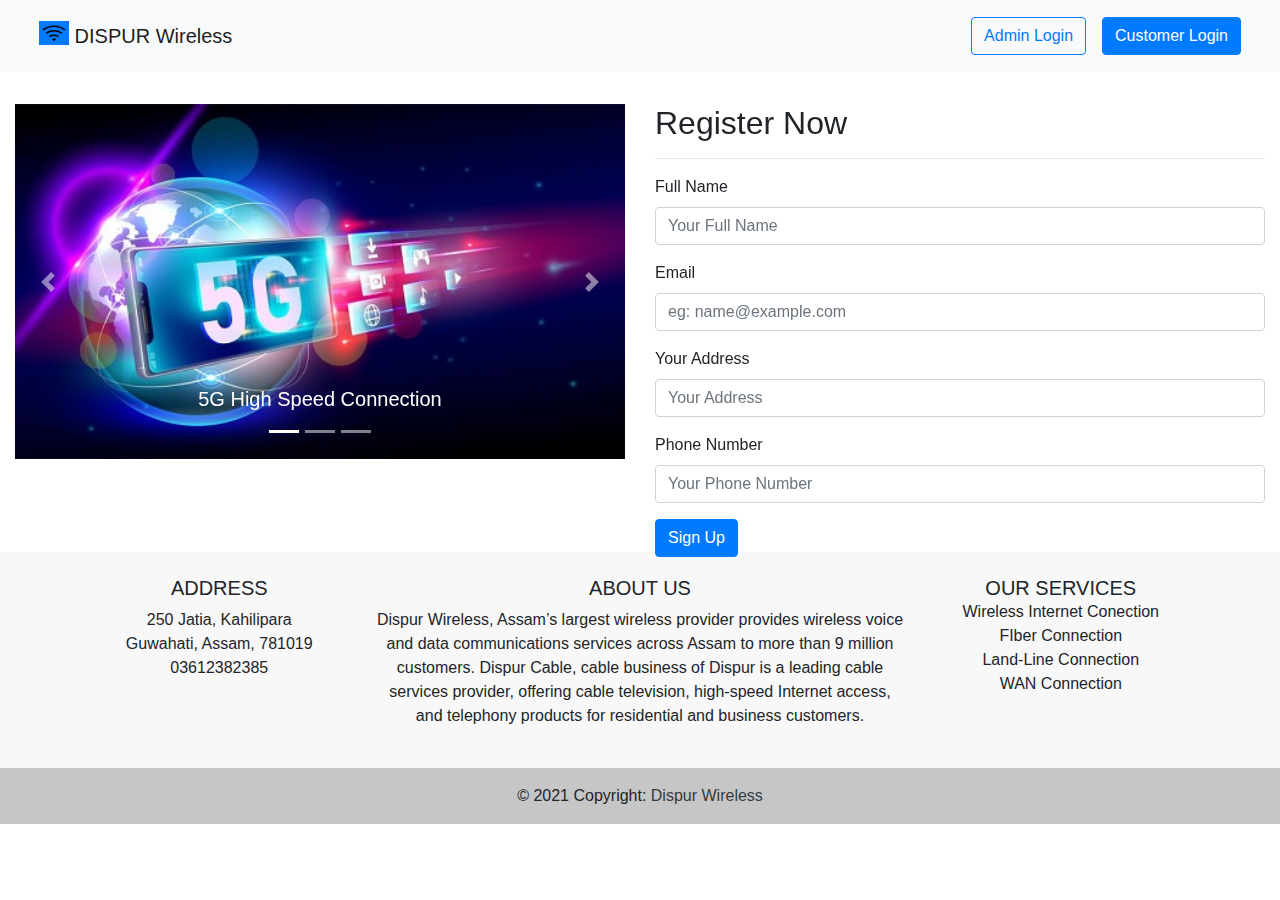
<file: registered.html>
<!DOCTYPE html>
<html lang="en">
<head>
    <meta charset="UTF-8">
    <meta name="viewport" content="width=device-width, initial-scale=1.0">
    <link rel="icon" type="image/png" href="assets/wifi.svg"/>
    <link rel="stylesheet" href="style.css">
    <link href="https://cdn.jsdelivr.net/npm/bootstrap@5.0.0-beta1/dist/css/bootstrap.min.css" rel="stylesheet" integrity="sha384-giJF6kkoqNQ00vy+HMDP7azOuL0xtbfIcaT9wjKHr8RbDVddVHyTfAAsrekwKmP1" crossorigin="anonymous">
    <title>Dispur Wireless</title>

    <link rel="stylesheet" href="https://maxcdn.bootstrapcdn.com/bootstrap/4.0.0/css/bootstrap.min.css" integrity="sha384-Gn5384xqQ1aoWXA+058RXPxPg6fy4IWvTNh0E263XmFcJlSAwiGgFAW/dAiS6JXm" crossorigin="anonymous">

<script src="https://code.jquery.com/jquery-3.2.1.slim.min.js" integrity="sha384-KJ3o2DKtIkvYIK3UENzmM7KCkRr/rE9/Qpg6aAZGJwFDMVNA/GpGFF93hXpG5KkN" crossorigin="anonymous"></script>
<script src="https://cdnjs.cloudflare.com/ajax/libs/popper.js/1.12.9/umd/popper.min.js" integrity="sha384-ApNbgh9B+Y1QKtv3Rn7W3mgPxhU9K/ScQsAP7hUibX39j7fakFPskvXusvfa0b4Q" crossorigin="anonymous"></script>
<script src="https://maxcdn.bootstrapcdn.com/bootstrap/4.0.0/js/bootstrap.min.js" integrity="sha384-JZR6Spejh4U02d8jOt6vLEHfe/JQGiRRSQQxSfFWpi1MquVdAyjUar5+76PVCmYl" crossorigin="anonymous"></script>

<script src="script.js"></script>

</head>
<body>
    <header class="shadow-md header">
    <nav class="navbar navbar-expand-lg navbar-light bg-light">
        <div class="container-fluid">
          <a class="navbar-brand m-2" href="#">
            <img src="assets/wifi.svg" alt="Dispur Wireless" width="30" height="24" class="d-inline-block align-top bg-primary">  
            DISPUR Wireless</a>
          <ul class="nav justify-content-end">
            <li class="nav-item">
                <button type="button" class="btn btn-outline-primary m-2" data-toggle="modal" data-target="#loginModal">Admin Login</button>
            </li>
            <li class="nav-item">
                <button type="button" class="btn btn-primary m-2" data-toggle="modal" data-target="#loginModal">Customer Login</button>
            </li>
          </ul>
        </div>
      </nav>
      </header>

      <!--Main Body-->
      <div class="mh-100 main">
      <div id="carouselExampleIndicators" class="carousel slide col-md-6 lcol corosel" data-ride="carousel">
        <ol class="carousel-indicators">
            <li data-target="#carouselExampleIndicators" data-slide-to="0" class="active"></li>
            <li data-target="#carouselExampleIndicators" data-slide-to="1"></li>
            <li data-target="#carouselExampleIndicators" data-slide-to="2"></li>
        </ol>
        <div class="carousel-inner">
            <div class="carousel-item active">
                <img class="d-block w-100 mh-100" src="assets/1.jpg" alt="First slide">
                <div class="carousel-caption d-none d-md-block">
                    <h5>5G High Speed Connection</h5>
                </div>
            </div>
            <div class="carousel-item">
                <img class="d-block w-100" src="assets/2.jpg" alt="Second slide">
                <div class="carousel-caption d-none d-md-block">
                    <h5>Max Speed WiFi Connection</h5>
                </div>
            </div>
            <div class="carousel-item">
                <img class="d-block w-100" src="assets/3.jpg" alt="Third slide">
                <div class="carousel-caption d-none d-md-block">
                    <h5>Ultra High Speed Fiber Optics Connection</h5>
                </div>
            </div>
        </div>
        <a class="carousel-control-prev" href="#carouselExampleIndicators" role="button" data-slide="prev">
            <span class="carousel-control-prev-icon" aria-hidden="true"></span>
            <span class="sr-only">Previous</span>
        </a>
        <a class="carousel-control-next" href="#carouselExampleIndicators" role="button" data-slide="next">
            <span class="carousel-control-next-icon" aria-hidden="true"></span>
            <span class="sr-only">Next</span>
        </a>
    </div>

    <div class="col-md-6 rcol register pb-1 w-50">
        <form action="" method="post">
            <h2>Register Now</h2><hr>
            <div class="form-group">
              <label for="name">Full Name</label>
              <input type="text" class="form-control" id="fname" name="name" placeholder="Your Full Name">
            </div>
            <div class="form-group">
              <label for="email">Email</label>
              <input type="email" class="form-control" id="emailid" name="email" placeholder="eg: name@example.com" required>
            </div>
            <div class="form-group">
                <label for="address">Your Address</label>
                <input type="textarea" class="form-control" id="address" name="address" placeholder="Your Address" required>
              </div>
            <div class="form-group">
              <label for="phone">Phone Number</label>
              <input type="number" class="form-control" id="phone" name="phone" placeholder="Your Phone Number" required>
            </div>
          <button type="submit" class="btn btn-primary">Sign Up</button>
          </form>
    </div>

</div>

<!-- Login Modal -->
<div class="modal fade" id="loginModal" tabindex="-1" role="dialog" aria-labelledby="loginModal"
  aria-hidden="true">
  <div class="modal-dialog" role="document">
    <div class="modal-content">
      <div class="modal-header">
        <h5 class="modal-title" id="loginModalTitle">Login Here</h5>
        <button type="button" class="close" data-dismiss="modal" aria-label="Close">
          <span aria-hidden="true">&times;</span>
        </button>
      </div>
      <div class="modal-body">
        <form action="" method="post">
          <div class="form-group">
            <label for="loginemail">Email</label>
            <input type="email" class="form-control" id="loginemail" name="loginemail" placeholder="Enter your Username" required>
          </div>
          <div class="form-group">
            <label for="loginpass">Password</label>
            <input type="password" class="form-control" id="loginpass" name="loginpass" placeholder="Enter your Password" required>
          </div>
        <button type="submit" class="btn btn-primary">Log In</button>
        </form>
      </div>
    </div>
  </div>
</div>

      <!--- Footer --->
      <div class="footer">
<footer class="text-center text-lg-start">
    <!-- Grid container -->
    <div class="container p-4">
      <!--Grid row-->
      <div class="row">
        <!--Grid column-->
        
        <!--Grid column-->

        <div class="col-lg-3 col-md-6 mb-4 mb-md-0">
          <h5 class="text-uppercase">Address</h5>
  
          <ul class="list-unstyled mb-0">
            <li>
                250 Jatia, Kahilipara
            </li>
            <li>
                Guwahati, Assam, 781019
            </li>
            <li>
                03612382385
            </li>
          </ul>
        </div>
        <!--Grid column-->

        <div class="col-lg-6 col-md-12 mb-4 mb-md-0">
          <h5 class="text-uppercase">About Us</h5>
  
          <p>
            Dispur Wireless, Assam’s largest wireless provider provides wireless voice and data communications
services across Assam to more than 9 million customers.
Dispur Cable, cable business of Dispur is a leading cable services provider, offering cable television,
high-speed Internet access, and telephony products for residential and business customers.

          </p>
        </div>
  
        <div class="col-lg-3 col-md-6 mb-4 mb-md-0">
          <h5 class="text-uppercase mb-0">Our Services</h5>
  
          <ul class="list-unstyled">
            <li>
              Wireless Internet Conection
            </li>
            <li>
              FIber Connection
            </li>
            <li>
              Land-Line Connection
            </li>
            <li>
              WAN Connection
            </li>
          </ul>
        </div>
      </div>
      <!--Grid row-->
    </div>
    <!-- Grid container -->
  
    <!-- Copyright -->
    <div class="text-center p-3" style="background-color: rgba(0, 0, 0, 0.2)">
      © 2021 Copyright:
      <a class="text-dark" href="#">Dispur Wireless</a>
    </div>

  </footer>
  </div>
  <!-- Footer -->

</body>
</html>
</file>
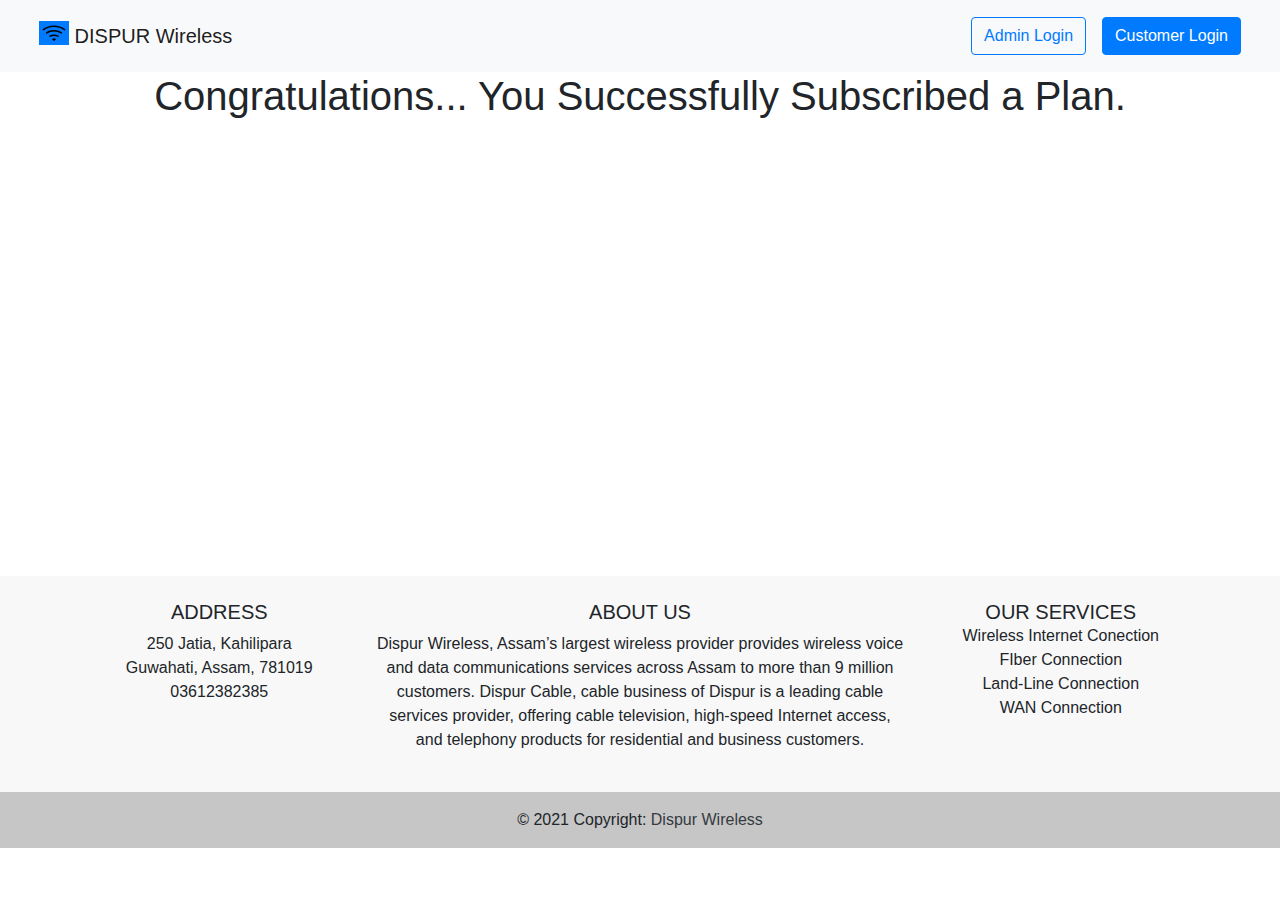
<file: subscribed.html>
<!DOCTYPE html>
<html lang="en">
<head>
    <meta charset="UTF-8">
    <meta name="viewport" content="width=device-width, initial-scale=1.0">
    <link rel="icon" type="image/png" href="assets/wifi.svg"/>
    <link rel="stylesheet" href="style.css">
    <link href="https://cdn.jsdelivr.net/npm/bootstrap@5.0.0-beta1/dist/css/bootstrap.min.css" rel="stylesheet" integrity="sha384-giJF6kkoqNQ00vy+HMDP7azOuL0xtbfIcaT9wjKHr8RbDVddVHyTfAAsrekwKmP1" crossorigin="anonymous">
    <title>Dispur Wireless</title>

    <link rel="stylesheet" href="https://maxcdn.bootstrapcdn.com/bootstrap/4.0.0/css/bootstrap.min.css" integrity="sha384-Gn5384xqQ1aoWXA+058RXPxPg6fy4IWvTNh0E263XmFcJlSAwiGgFAW/dAiS6JXm" crossorigin="anonymous">

<script src="https://code.jquery.com/jquery-3.2.1.slim.min.js" integrity="sha384-KJ3o2DKtIkvYIK3UENzmM7KCkRr/rE9/Qpg6aAZGJwFDMVNA/GpGFF93hXpG5KkN" crossorigin="anonymous"></script>
<script src="https://cdnjs.cloudflare.com/ajax/libs/popper.js/1.12.9/umd/popper.min.js" integrity="sha384-ApNbgh9B+Y1QKtv3Rn7W3mgPxhU9K/ScQsAP7hUibX39j7fakFPskvXusvfa0b4Q" crossorigin="anonymous"></script>
<script src="https://maxcdn.bootstrapcdn.com/bootstrap/4.0.0/js/bootstrap.min.js" integrity="sha384-JZR6Spejh4U02d8jOt6vLEHfe/JQGiRRSQQxSfFWpi1MquVdAyjUar5+76PVCmYl" crossorigin="anonymous"></script>

<script src="script.js"></script>

</head>
<body>
    <header class="shadow-md header">
    <nav class="navbar navbar-expand-lg navbar-light bg-light">
        <div class="container-fluid">
          <a class="navbar-brand m-2" href="#">
            <img src="assets/wifi.svg" alt="Dispur Wireless" width="30" height="24" class="d-inline-block align-top bg-primary">  
            DISPUR Wireless</a>
          <ul class="nav justify-content-end">
            <li class="nav-item">
                <button type="button" class="btn btn-outline-primary m-2" data-toggle="modal" data-target="#loginModal">Admin Login</button>
            </li>
            <li class="nav-item">
                <button type="button" class="btn btn-primary m-2" data-toggle="modal" data-target="#loginModal">Customer Login</button>
            </li>
          </ul>
        </div>
      </nav>
      </header>

      <!--Main Body-->
      <center>
          <h1>Congratulations... You Successfully Subscribed a Plan.</h1>
      </center>

<!-- Login Modal -->
<div class="modal fade" id="loginModal" tabindex="-1" role="dialog" aria-labelledby="loginModal"
  aria-hidden="true">
  <div class="modal-dialog" role="document">
    <div class="modal-content">
      <div class="modal-header">
        <h5 class="modal-title" id="loginModalTitle">Login Here</h5>
        <button type="button" class="close" data-dismiss="modal" aria-label="Close">
          <span aria-hidden="true">&times;</span>
        </button>
      </div>
      <div class="modal-body">
        <form action="" method="post">
          <div class="form-group">
            <label for="loginemail">Email</label>
            <input type="email" class="form-control" id="loginemail" name="loginemail" placeholder="Enter your Username" required>
          </div>
          <div class="form-group">
            <label for="loginpass">Password</label>
            <input type="password" class="form-control" id="loginpass" name="loginpass" placeholder="Enter your Password" required>
          </div>
        <button type="submit" class="btn btn-primary">Log In</button>
        </form>
      </div>
    </div>
  </div>
</div>

      <!--- Footer --->
      <div class="footer">
<footer class="text-center text-lg-start">
    <!-- Grid container -->
    <div class="container p-4">
      <!--Grid row-->
      <div class="row">
        <!--Grid column-->
        
        <!--Grid column-->

        <div class="col-lg-3 col-md-6 mb-4 mb-md-0">
          <h5 class="text-uppercase">Address</h5>
  
          <ul class="list-unstyled mb-0">
            <li>
                250 Jatia, Kahilipara
            </li>
            <li>
                Guwahati, Assam, 781019
            </li>
            <li>
                03612382385
            </li>
          </ul>
        </div>
        <!--Grid column-->

        <div class="col-lg-6 col-md-12 mb-4 mb-md-0">
          <h5 class="text-uppercase">About Us</h5>
  
          <p>
            Dispur Wireless, Assam’s largest wireless provider provides wireless voice and data communications
services across Assam to more than 9 million customers.
Dispur Cable, cable business of Dispur is a leading cable services provider, offering cable television,
high-speed Internet access, and telephony products for residential and business customers.

          </p>
        </div>
  
        <div class="col-lg-3 col-md-6 mb-4 mb-md-0">
          <h5 class="text-uppercase mb-0">Our Services</h5>
  
          <ul class="list-unstyled">
            <li>
              Wireless Internet Conection
            </li>
            <li>
              FIber Connection
            </li>
            <li>
              Land-Line Connection
            </li>
            <li>
              WAN Connection
            </li>
          </ul>
        </div>
      </div>
      <!--Grid row-->
    </div>
    <!-- Grid container -->
  
    <!-- Copyright -->
    <div class="text-center p-3" style="background-color: rgba(0, 0, 0, 0.2)">
      © 2021 Copyright:
      <a class="text-dark" href="#">Dispur Wireless</a>
    </div>

  </footer>
  </div>
  <!-- Footer -->

</body>
</html>
</file>
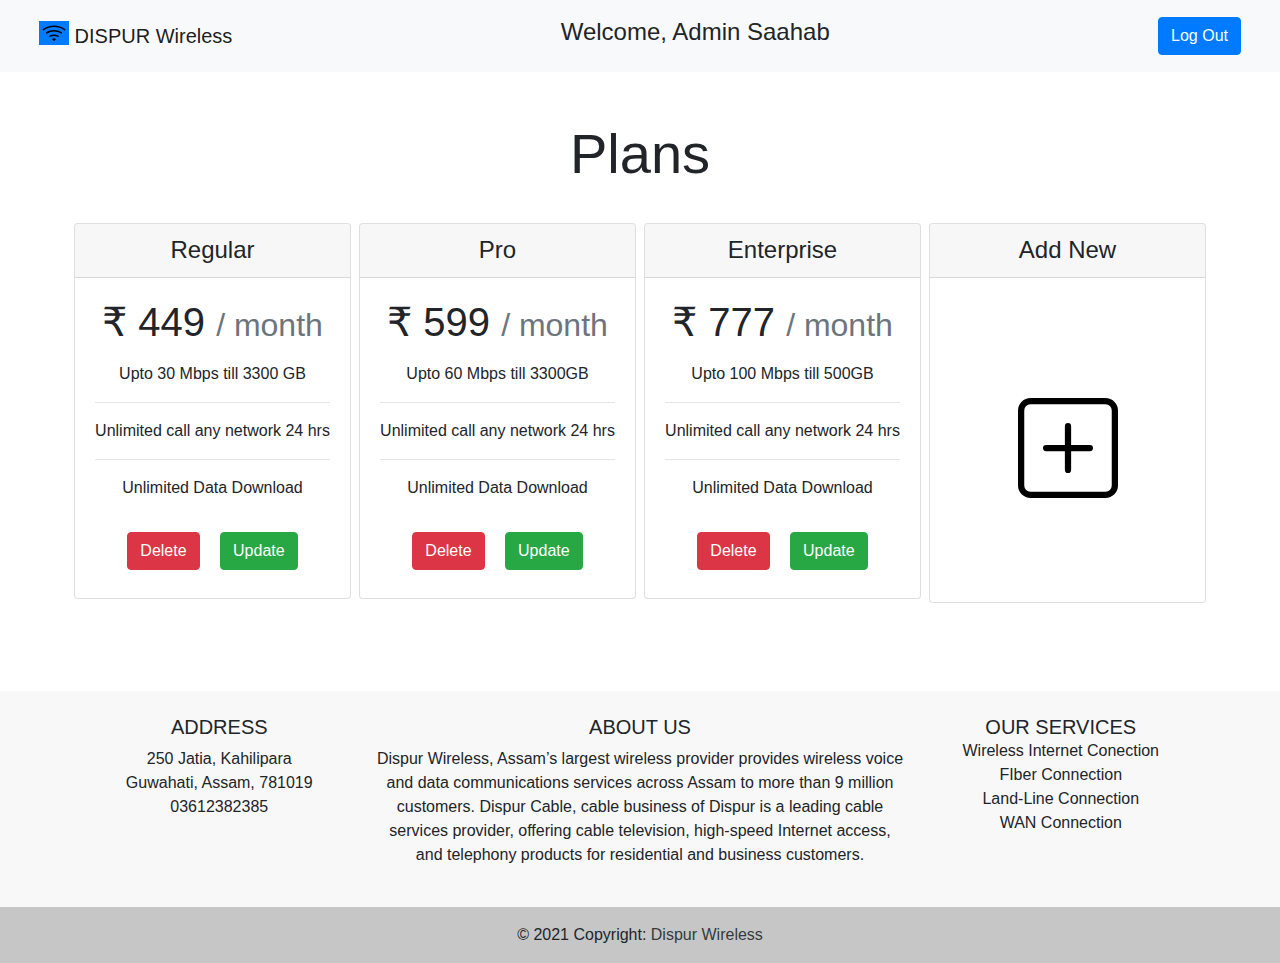
<file: tariffPortal.html>
<!DOCTYPE html>
<html lang="en">
<head>
    <meta charset="UTF-8">
    <meta name="viewport" content="width=device-width, initial-scale=1.0">
    <link rel="icon" type="image/png" href="assets/wifi.svg"/>
    <link rel="stylesheet" href="style.css">
    <link href="https://cdn.jsdelivr.net/npm/bootstrap@5.0.0-beta1/dist/css/bootstrap.min.css" rel="stylesheet" integrity="sha384-giJF6kkoqNQ00vy+HMDP7azOuL0xtbfIcaT9wjKHr8RbDVddVHyTfAAsrekwKmP1" crossorigin="anonymous">
    <title>Dispur Wireless</title>

    <link rel="stylesheet" href="https://maxcdn.bootstrapcdn.com/bootstrap/4.0.0/css/bootstrap.min.css" integrity="sha384-Gn5384xqQ1aoWXA+058RXPxPg6fy4IWvTNh0E263XmFcJlSAwiGgFAW/dAiS6JXm" crossorigin="anonymous">

<script src="https://code.jquery.com/jquery-3.2.1.slim.min.js" integrity="sha384-KJ3o2DKtIkvYIK3UENzmM7KCkRr/rE9/Qpg6aAZGJwFDMVNA/GpGFF93hXpG5KkN" crossorigin="anonymous"></script>
<script src="https://cdnjs.cloudflare.com/ajax/libs/popper.js/1.12.9/umd/popper.min.js" integrity="sha384-ApNbgh9B+Y1QKtv3Rn7W3mgPxhU9K/ScQsAP7hUibX39j7fakFPskvXusvfa0b4Q" crossorigin="anonymous"></script>
<script src="https://maxcdn.bootstrapcdn.com/bootstrap/4.0.0/js/bootstrap.min.js" integrity="sha384-JZR6Spejh4U02d8jOt6vLEHfe/JQGiRRSQQxSfFWpi1MquVdAyjUar5+76PVCmYl" crossorigin="anonymous"></script>

<script src="script.js"></script>

</head>
<body>
    <header class="shadow-md header">
    <nav class="navbar navbar-expand-lg navbar-light bg-light">
        <div class="container-fluid">
          <a class="navbar-brand m-2" href="#">
            <img src="assets/wifi.svg" alt="Dispur Wireless" width="30" height="24" class="d-inline-block align-top bg-primary">  
            DISPUR Wireless</a>
            <ul class="nav justify-content-center">
              <li class="nav-item">
                <h4 class="nav-link">Welcome, Admin Saahab</h4>
                
              </li>
            </ul>
            <ul class="nav justify-content-end">
              <li class="nav-item">
                
                <button type="button" class="btn btn-primary m-2"><a href="index.html" style="color: white;">Log Out</a></button>
              </li>
            </ul>
        </div>
      </nav>
      </header>

      <main class="container pb-5">
        <div class="pricing-header px-3 py-3 pt-md-5 pb-md-4 mx-auto text-center">
          <h1 class="display-4">Plans</h1>
        </div>
      
        <div class="row row-cols-1 row-cols-md-3 mb-3 text-center">
          <div class="col padcolplan">
            <div class="card mb-4 shadow-sm">
            <div class="card-header">
              <h4 class="my-0 fw-normal">Regular</h4>
            </div>
            <div class="card-body">
              <h1 class="card-title pricing-card-title">&#8377 449 <small class="text-muted">/ month</small></h1>
              <ul class="list-unstyled mt-3 mb-4">
                <li>Upto 30 Mbps till 3300 GB</li><hr>
                <li>Unlimited call any network 24 hrs</li><hr>
                <li>Unlimited Data Download</li>
              </ul>
              <button type="button" class="btn btn-danger m-2">Delete</button>
              <button type="button" class="btn btn-success m-2">Update</button>
            </div>
          </div>
          </div>

          <div class="col padcolplan">
            <div class="card mb-4 shadow-sm">
            <div class="card-header">
              <h4 class="my-0 fw-normal">Pro</h4>
            </div>
            <div class="card-body">
              <h1 class="card-title pricing-card-title">&#8377 599 <small class="text-muted">/ month</small></h1>
              <ul class="list-unstyled mt-3 mb-4">
                <li>Upto 60 Mbps till 3300GB</li><hr>
                <li>Unlimited call any network 24 hrs</li><hr>
                <li>Unlimited Data Download</li>
              </ul>
              <button type="button" class="btn btn-danger m-2">Delete</button>
              <button type="button" class="btn btn-success m-2">Update</button>
            </div>
          </div>
          </div>

          <div class="col padcolplan">
            <div class="card mb-4 shadow-sm">
            <div class="card-header">
              <h4 class="my-0 fw-normal">Enterprise</h4>
            </div>
            <div class="card-body">
              <h1 class="card-title pricing-card-title">&#8377 777 <small class="text-muted">/ month</small></h1>
              <ul class="list-unstyled mt-3 mb-4">
                <li>Upto 100 Mbps till 500GB</li><hr>
                <li>Unlimited call any network 24 hrs</li><hr>
                <li>Unlimited Data Download</li>
              </ul>
              <button type="button" class="btn btn-danger m-2">Delete</button>
              <button type="button" class="btn btn-success m-2">Update</button>
            </div>
          </div>
          </div>

          <div class="col padcolplan">
            <div class="card mb-4 shadow-sm" style="height: 95%;">
            <div class="card-header">
              <h4 class="my-0 fw-normal">Add New</h4>
            </div>
            <div class="card-body">
              <img src="assets/plus-square.svg" alt="add new" data-toggle="modal" data-target="#addplan" style="width: 100px; margin-top: 100px;">
            </div>
          </div>
          </div>

        </div>
        </main>

    <div>
<footer class="text-center text-lg-start">
  <!-- Grid container -->
  <div class="container p-4">
    <!--Grid row-->
    <div class="row">
      <!--Grid column-->
      
      <!--Grid column-->

      <div class="col-lg-3 col-md-6 mb-4 mb-md-0">
        <h5 class="text-uppercase">Address</h5>

        <ul class="list-unstyled mb-0">
          <li>
              250 Jatia, Kahilipara
          </li>
          <li>
              Guwahati, Assam, 781019
          </li>
          <li>
              03612382385
          </li>
        </ul>
      </div>
      <!--Grid column-->

      <div class="col-lg-6 col-md-12 mb-4 mb-md-0">
        <h5 class="text-uppercase">About Us</h5>

        <p>
          Dispur Wireless, Assam’s largest wireless provider provides wireless voice and data communications
services across Assam to more than 9 million customers.
Dispur Cable, cable business of Dispur is a leading cable services provider, offering cable television,
high-speed Internet access, and telephony products for residential and business customers.

        </p>
      </div>

      <div class="col-lg-3 col-md-6 mb-4 mb-md-0">
        <h5 class="text-uppercase mb-0">Our Services</h5>

        <ul class="list-unstyled">
          <li>
            Wireless Internet Conection
          </li>
          <li>
            FIber Connection
          </li>
          <li>
            Land-Line Connection
          </li>
          <li>
            WAN Connection
          </li>
        </ul>
      </div>
    </div>
    <!--Grid row-->
  </div>
  <!-- Grid container -->

  <!-- Copyright -->
  <div class="text-center p-3" style="background-color: rgba(0, 0, 0, 0.2)">
    © 2021 Copyright:
    <a class="text-dark" href="#">Dispur Wireless</a>
  </div>

</footer>
</div>
<!-- Footer -->

<!-- Add tariff Modal -->
<div class="modal" id="addplan" tabindex="-1" role="dialog">
  <div class="modal-dialog modal-dialog-centered" role="document">
    <div class="modal-content">
      <div class="modal-header">
        <h5 class="modal-title">Add New Plan</h5>
        <button type="button" class="close" data-dismiss="modal" aria-label="Close">
          <span aria-hidden="true">&times;</span>
        </button>
      </div>
      <div class="modal-body">
        <form>
                <div class="form-group">
                    <label for="ptype">Plan Type: </label>
                    <input type="text" class="form-control" id="ptype" placeholder="Eg. Regular" required />
                  </div>
  
              <div class="form-group">
                <label for="rs">&#x20B9; (Rs.): </label>
                <input type="text" class="form-control" id="rs" placeholder="Eg. 499" required />
              </div>
  
            <div class="form-group">
                <label for="per">Per Day/Week/Month/Year: </label>
                <input type="text" class="form-control" id="per" placeholder="Eg. Month" required />
              </div>
  
            <div class="form-group">
                <label for="f1">Features 1: </label>
                <input type="text" class="form-control" id="f1" placeholder="Eg. Upto 30 Mbps till 3300 GB" required />
              </div>

            <div class="form-group">
                <label for="f2">Features 2: </label>
                <input type="text" class="form-control" id="f2" placeholder="Eg. Unlimited call any network 24 hrs" required />
              </div>

            <div class="form-group">
                <label for="f3">Features 3: </label>
                <input type="text" class="form-control" id="f3" placeholder="Eg. Unlimited Data Download" required />
              </div>
        </form>
      </div>
      <div class="modal-footer">
        <button type="button" class="btn btn-primary" data-toggle="modal" data-target="#success" data-dismiss="modal">Add</button>
        <button type="button" class="btn btn-secondary" data-dismiss="modal">Close</button>
      </div>
    </div>
  </div>
</div>

<!-- Added Successfull Modal -->
<div class="modal" id="success" tabindex="-1" role="dialog">
  <div class="modal-dialog modal-dialog-centered" role="document">
    <div class="modal-content">
      <div class="modal-header">
        <h5 class="modal-title">Congratulations!!!</h5>
        <button type="button" class="close" data-dismiss="modal" aria-label="Close">
          <span aria-hidden="true">&times;</span>
        </button>
      </div>
      <div class="modal-body">
        <p>Plan added successfully.</p>
      </div>
      <div class="modal-footer">
        <button type="button" class="btn btn-secondary" data-dismiss="modal">Close</button>
      </div>
    </div>
  </div>
</div>
</body>
</html>
</file>
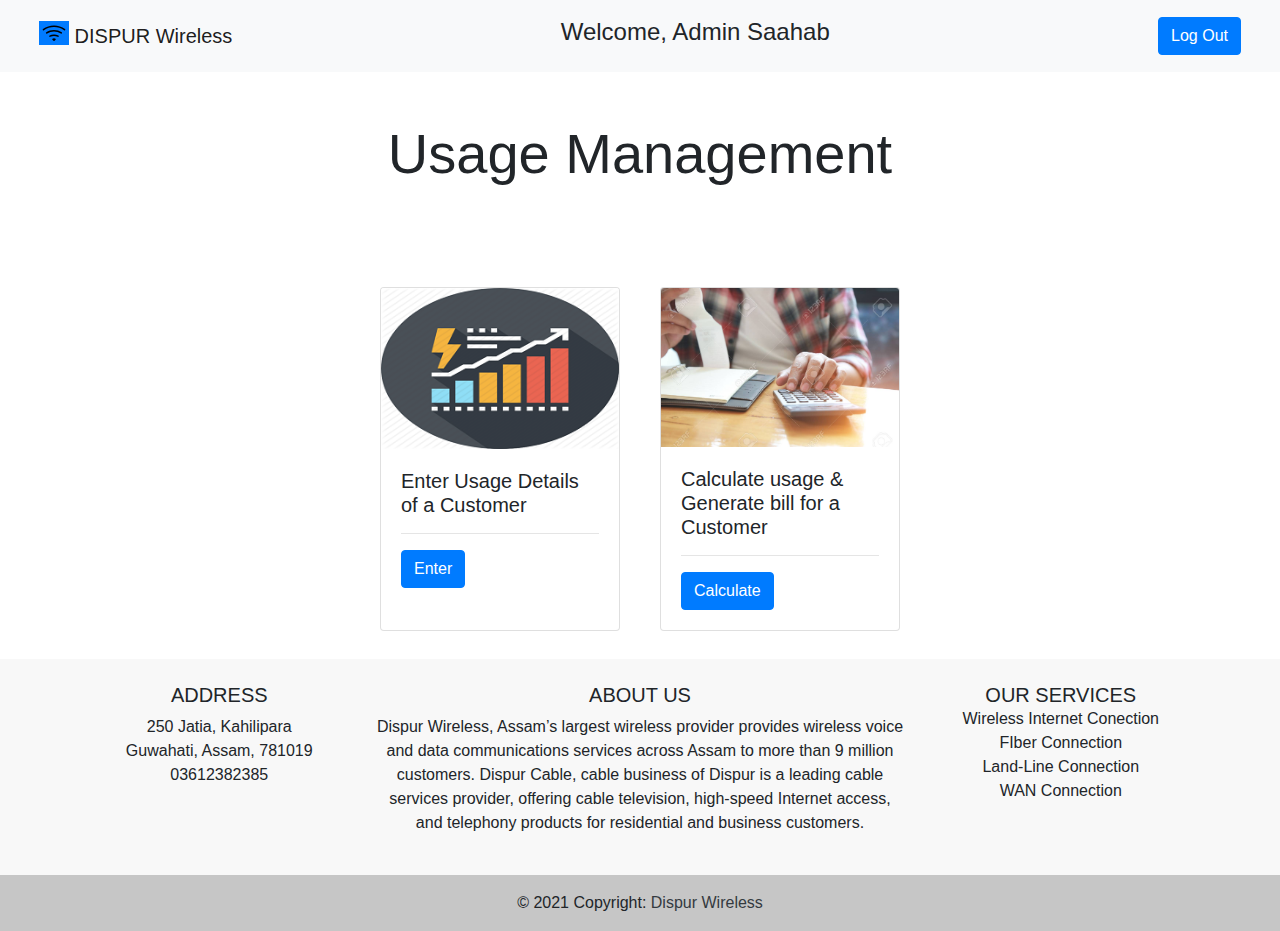
<file: UsageMgmt.html>
<!DOCTYPE html>
<html lang="en">
<head>
    <meta charset="UTF-8">
    <meta name="viewport" content="width=device-width, initial-scale=1.0">
    <link rel="icon" type="image/png" href="assets/wifi.svg"/>
    <link rel="stylesheet" href="style.css">
    <link href="https://cdn.jsdelivr.net/npm/bootstrap@5.0.0-beta1/dist/css/bootstrap.min.css" rel="stylesheet" integrity="sha384-giJF6kkoqNQ00vy+HMDP7azOuL0xtbfIcaT9wjKHr8RbDVddVHyTfAAsrekwKmP1" crossorigin="anonymous">
    <title>Dispur Wireless</title>

    <link rel="stylesheet" href="https://maxcdn.bootstrapcdn.com/bootstrap/4.0.0/css/bootstrap.min.css" integrity="sha384-Gn5384xqQ1aoWXA+058RXPxPg6fy4IWvTNh0E263XmFcJlSAwiGgFAW/dAiS6JXm" crossorigin="anonymous">

<script src="https://code.jquery.com/jquery-3.2.1.slim.min.js" integrity="sha384-KJ3o2DKtIkvYIK3UENzmM7KCkRr/rE9/Qpg6aAZGJwFDMVNA/GpGFF93hXpG5KkN" crossorigin="anonymous"></script>
<script src="https://cdnjs.cloudflare.com/ajax/libs/popper.js/1.12.9/umd/popper.min.js" integrity="sha384-ApNbgh9B+Y1QKtv3Rn7W3mgPxhU9K/ScQsAP7hUibX39j7fakFPskvXusvfa0b4Q" crossorigin="anonymous"></script>
<script src="https://maxcdn.bootstrapcdn.com/bootstrap/4.0.0/js/bootstrap.min.js" integrity="sha384-JZR6Spejh4U02d8jOt6vLEHfe/JQGiRRSQQxSfFWpi1MquVdAyjUar5+76PVCmYl" crossorigin="anonymous"></script>

<script src="script.js"></script>

</head>
<body>
    <header class="shadow-md header">
    <nav class="navbar navbar-expand-lg navbar-light bg-light">
        <div class="container-fluid">
          <a class="navbar-brand m-2" href="#">
            <img src="assets/wifi.svg" alt="Dispur Wireless" width="30" height="24" class="d-inline-block align-top bg-primary">  
            DISPUR Wireless</a>
            <ul class="nav justify-content-center">
              <li class="nav-item">
                <h4 class="nav-link">Welcome, Admin Saahab</h4>
                
              </li>
            </ul>
            <ul class="nav justify-content-end">
              <li class="nav-item">
                
                <button type="button" class="btn btn-primary m-2""><a href="index.html" style="color: white;">Log Out</a></button>
              </li>
            </ul>
        </div>
      </nav>
      </header>

      <div class="container">
        <div class="pricing-header px-3 py-3 pt-md-5 mx-auto text-center">
          <h1 class="display-4">Usage Management</h1>
        </div>
        <div class="row mt-5 p-2 justify-content-center">
          <div class="card cards" style="width: 15rem;">
            <img class="card-img-top" src="assets/usage1.png" alt="Card image cap">
            <div class="card-body">
              <h5 class="card-title">Enter Usage Details of a Customer</h5><hr>
              <a class="card-link btn btn-primary" data-toggle="modal" data-target="#fillusage" style="color:white;">Enter</a>
            </div>
          </div>

          <div class="card cards" style="width: 15rem;">
            <img class="card-img-top" src="assets/calculate.jpg" alt="Card image cap">
            <div class="card-body">
              <h5 class="card-title">Calculate usage & Generate bill for a Customer</h5><hr>
              <a class="card-link btn btn-primary" data-toggle="modal" data-target="#calculate" style="color:white;">Calculate</a>
            </div>
          </div>
        </div>
    </div>


    <div>
<footer class="text-center text-lg-start">
  <!-- Grid container -->
  <div class="container p-4">
    <!--Grid row-->
    <div class="row">
      <!--Grid column-->
      
      <!--Grid column-->

      <div class="col-lg-3 col-md-6 mb-4 mb-md-0">
        <h5 class="text-uppercase">Address</h5>

        <ul class="list-unstyled mb-0">
          <li>
              250 Jatia, Kahilipara
          </li>
          <li>
              Guwahati, Assam, 781019
          </li>
          <li>
              03612382385
          </li>
        </ul>
      </div>
      <!--Grid column-->

      <div class="col-lg-6 col-md-12 mb-4 mb-md-0">
        <h5 class="text-uppercase">About Us</h5>

        <p>
          Dispur Wireless, Assam’s largest wireless provider provides wireless voice and data communications
services across Assam to more than 9 million customers.
Dispur Cable, cable business of Dispur is a leading cable services provider, offering cable television,
high-speed Internet access, and telephony products for residential and business customers.

        </p>
      </div>

      <div class="col-lg-3 col-md-6 mb-4 mb-md-0">
        <h5 class="text-uppercase mb-0">Our Services</h5>

        <ul class="list-unstyled">
          <li>
            Wireless Internet Conection
          </li>
          <li>
            FIber Connection
          </li>
          <li>
            Land-Line Connection
          </li>
          <li>
            WAN Connection
          </li>
        </ul>
      </div>
    </div>
    <!--Grid row-->
  </div>
  <!-- Grid container -->

  <!-- Copyright -->
  <div class="text-center p-3" style="background-color: rgba(0, 0, 0, 0.2)">
    © 2021 Copyright:
    <a class="text-dark" href="#">Dispur Wireless</a>
  </div>

</footer>
</div>
<!-- Footer -->

<!-- Add usage data Modal -->
<div class="modal" id="fillusage" tabindex="-1" role="dialog">
  <div class="modal-dialog modal-dialog-centered" role="document">
    <div class="modal-content">
      <div class="modal-header">
        <h5 class="modal-title">Add Usage Details</h5>
        <button type="button" class="close" data-dismiss="modal" aria-label="Close">
          <span aria-hidden="true">&times;</span>
        </button>
      </div>
      <div class="modal-body">
        <form>
                <div class="form-group">
                    <label for="rid">Registration Id: </label>
                    <input type="text" class="form-control" id="rid" placeholder="Eg. 12345" required />
                  </div>
  
              <div class="form-group">
                <label for="date">Date: </label>
                <input type="date" class="form-control" id="date" required />
              </div>
  
            <div class="form-group">
                <label for="usagetype">Usage Type (Call/Internet data): </label>
                <input type="text" class="form-control" id="usagetype" placeholder="Eg. Internet Data" required />
              </div>
  
            <div class="form-group">
                <label for="duration">Duration (seconds for calls and KB for Interet data): </label>
                <input type="text" class="form-control" id="duration" placeholder="Eg. Eg. 20 seconds" required />
              </div>
        </form>
      </div>
      <div class="modal-footer">
        <button type="button" class="btn btn-primary" data-toggle="modal" data-target="#success" data-dismiss="modal">Add usage details</button>
      </div>
    </div>
  </div>
</div>


<!-- Registered Successfull Modal -->
<div class="modal" id="success" tabindex="-1" role="dialog">
  <div class="modal-dialog modal-dialog-centered" role="document">
    <div class="modal-content">
      <div class="modal-header">
        <h5 class="modal-title">Task Completed</h5>
        <button type="button" class="close" data-dismiss="modal" aria-label="Close">
          <span aria-hidden="true">&times;</span>
        </button>
      </div>
      <div class="modal-body">
        <p>Usage data has been filled.</p>
      </div>
      <div class="modal-footer">
        <button type="button" class="btn btn-secondary" data-dismiss="modal">Close</button>
      </div>
    </div>
  </div>
</div>

<!--Enter Reg Id to calculate usage and generate bill-->
<div class="modal" id="calculate" tabindex="-1" role="dialog">
  <div class="modal-dialog modal-dialog-centered" role="document">
    <div class="modal-content">
      <div class="modal-header">
        <h5 class="modal-title">Add Usage Details</h5>
        <button type="button" class="close" data-dismiss="modal" aria-label="Close">
          <span aria-hidden="true">&times;</span>
        </button>
      </div>
      <div class="modal-body">
        <form>
                <div class="form-group">
                    <label for="rid">Registration Id: </label>
                    <input type="text" class="form-control" id="rid" placeholder="Eg. 12345" required />
                  </div>
        </form>
      </div>
      <div class="modal-footer">
        <button type="button" class="btn btn-primary" data-toggle="modal" data-target="#bill" data-dismiss="modal">Calculate & Generate Bill</button>
      </div>
    </div>
  </div>
</div>

<!--BILL-->
<div class="modal" id="bill" tabindex="-1" role="dialog">
  <div class="modal-dialog modal-dialog-centered" role="document">
    <div class="modal-content">
      <div class="modal-header">
        <h5 class="modal-title">Add Usage Details</h5>
        <button type="button" class="close" data-dismiss="modal" aria-label="Close">
          <span aria-hidden="true">&times;</span>
        </button>
      </div>
      <div class="modal-body">
        Plan: &#8377;599 @pro <hr>
        Months: 3<hr>
        Total Bill: &#8377;1797
      </div>
      <div class="modal-footer">
        <button type="button" class="btn btn-primary" data-toggle="modal" data-target="#sendbill" data-dismiss="modal">Send Bill</button>
      </div>
    </div>
  </div>
</div>

<!--Send Bill-->
<div class="modal" id="sendbill" tabindex="-1" role="dialog">
  <div class="modal-dialog modal-dialog-centered" role="document">
    <div class="modal-content">
      <div class="modal-header">
        <h5 class="modal-title">Bill Sent</h5>
        <button type="button" class="close" data-dismiss="modal" aria-label="Close">
          <span aria-hidden="true">&times;</span>
        </button>
      </div>
      <div class="modal-body">
        <p>Bill has been sent successfully.</p>
      </div>
      <div class="modal-footer">
        <button type="button" class="btn btn-secondary" data-dismiss="modal">Close</button>
      </div>
    </div>
  </div>
</div>

</body>
</html>
</file>
<file: style.css>
.corosel{
    float: left;
}
.register{
    float: right;
    width: 50%
}

.footer{
    padding-top: 35vw;
}

footer{
    background-color: #f8f8f8!important;
}

.main{
    padding-top: 2rem!important;
}


.card-custom {
    max-width: 300px!important;
}

.cards{
    margin: 20px;
}

.card-custom img{
    height: fit-content!important;
}

.custdetail{
    align-content: center!important;
    padding-left: 33em;
}

.padcolplan{
    padding : 4px!important;
}
</file>
